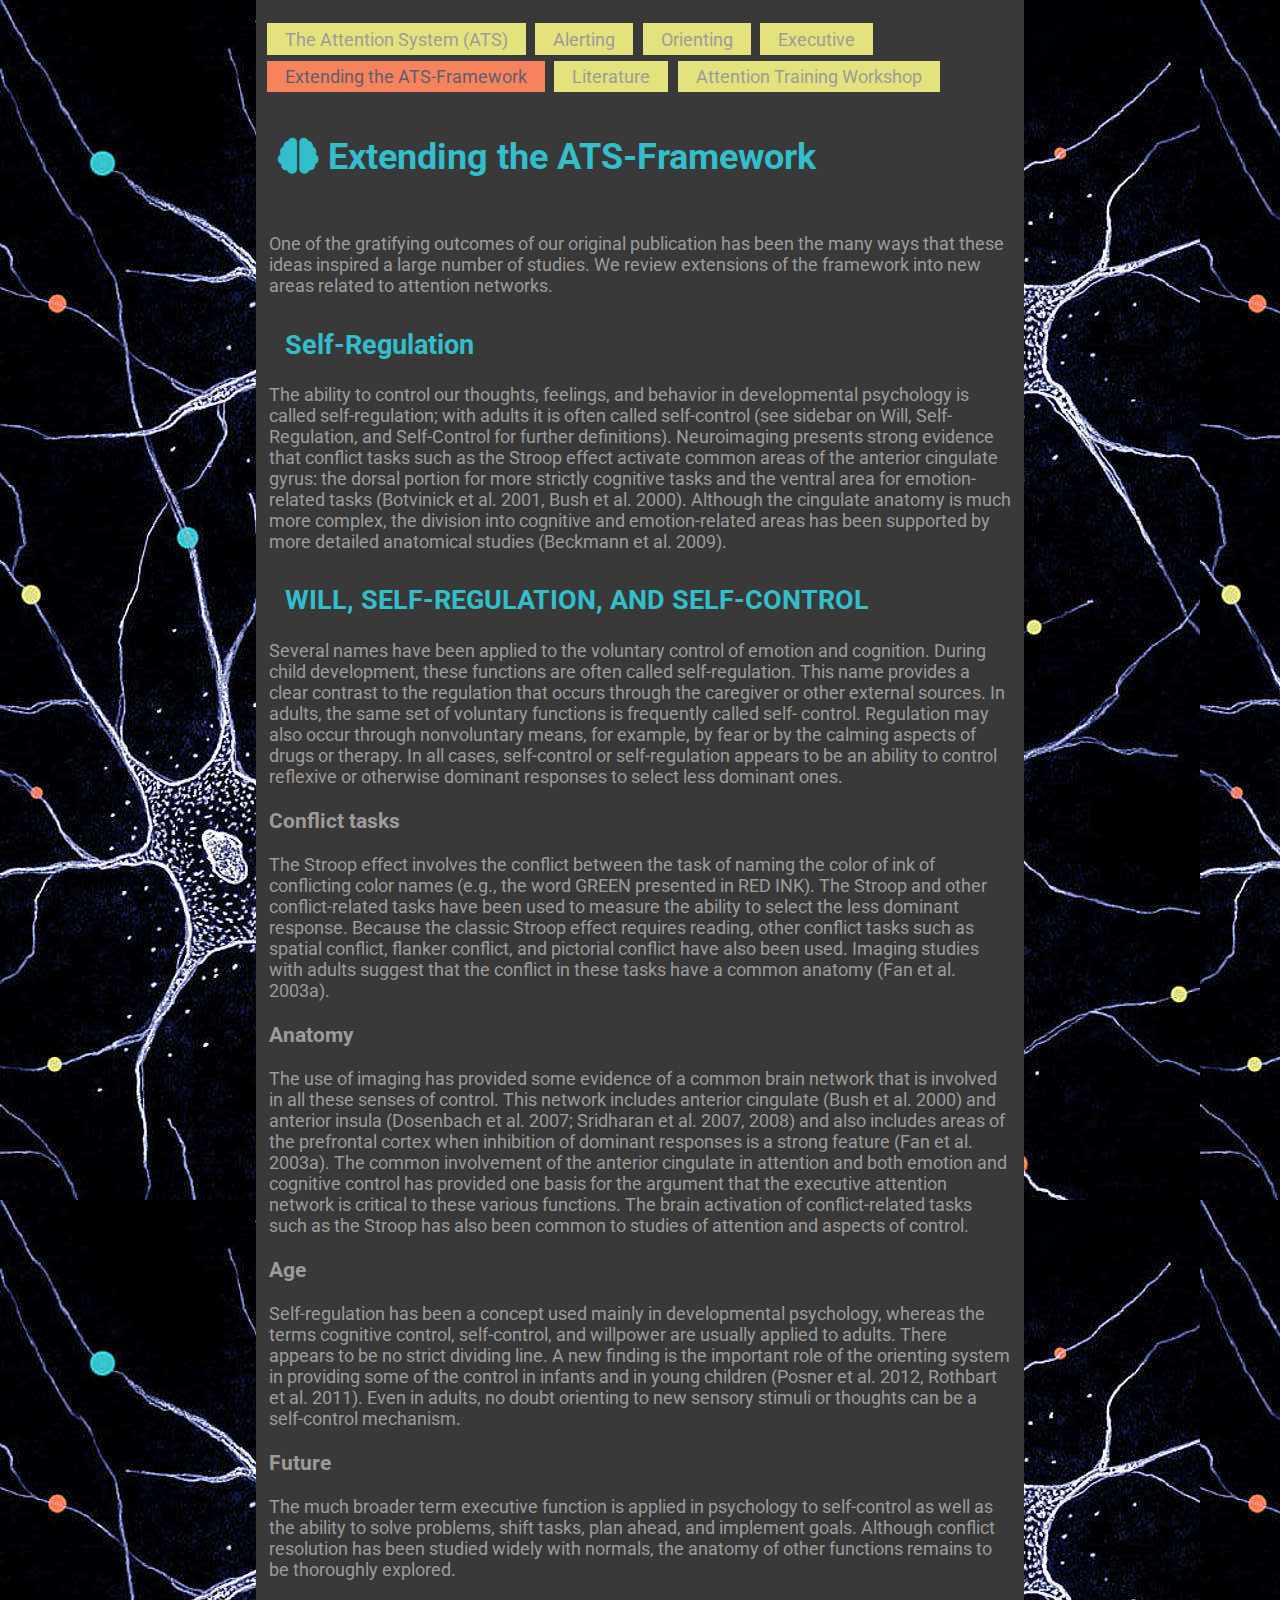
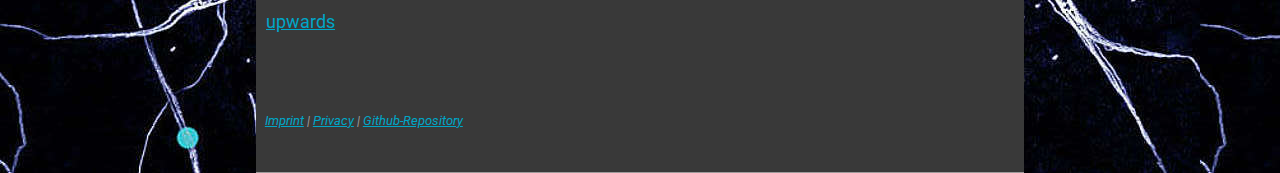
<file: a_ext.html>
<!DOCTYPE html>
<html lang="en">

<head>
    <meta charset="UTF-8">
    <title>Extending the ATS-Framework</title>
    <!-- icon -->
    <link rel="icon" href="./img/attent.ico" />
    <!-- css -->
    <link rel="stylesheet" type="text/css" href="css/style.css" />
    <!-- Webfont -->
    <link rel="preconnect" href="https://fonts.gstatic.com">
    <link href="https://fonts.googleapis.com/css2?family=Roboto&display=swap" rel="stylesheet">
    <!-- Font Awesome -->
    <link href="./fontawesome/css/all.css" rel="stylesheet">
</head>

<body>

    <header id="top">
        <nav>
            <a href="index.html">The Attention System (ATS)</a>
            <a href="a_alr.html">Alerting</a>
            <a href="a_ort.html">Orienting</a>
            <a href="a_exe.html">Executive</a>
            <a href="#">Extending the ATS-Framework</a>
            <a href="a_lit.html">Literature</a>
            <a href="a_wks.html" target="_blank">Attention Training Workshop</a>
        </nav>
        <h1><i class="fa fa-brain"></i> Extending the ATS-Framework</h1>
    </header>
    <main>
        <section>
            <div>
                <p>
                    One of the gratifying outcomes of our original publication has been the many ways that
                    these ideas inspired a large number of studies. We review extensions of the framework into
                    new areas related to attention networks.
                </p>
                <h2>Self-Regulation</h2>
                <p>
                    The ability to control our thoughts, feelings, and behavior in developmental psychology is
                    called self-regulation; with adults it is often called self-control (see sidebar on Will, Self-
                    Regulation, and Self-Control for further definitions). Neuroimaging presents strong evidence
                    that conflict tasks such as the Stroop effect activate common areas of the anterior cingulate
                    gyrus: the dorsal portion for more strictly cognitive tasks and the ventral area for emotion-
                    related tasks (Botvinick et al. 2001, Bush et al. 2000). Although the cingulate anatomy is
                    much more complex, the division into cognitive and emotion-related areas has been
                    supported by more detailed anatomical studies (Beckmann et al. 2009).
                </p>
                <h2>WILL, SELF-REGULATION, AND SELF-CONTROL</h2>
                <p>
                    Several names have been applied to the voluntary control of emotion and cognition.
                    During child development, these functions are often called self-regulation. This name provides a
                    clear contrast to the regulation that occurs through the caregiver or other
                    external sources. In adults, the same set of voluntary functions is frequently called self-
                    control. Regulation may also occur through nonvoluntary means, for example, by fear or
                    by the calming aspects of drugs or therapy. In all cases, self-control or self-regulation
                    appears to be an ability to control reflexive or otherwise dominant responses to select less
                    dominant ones.
                </p>
                <h3>Conflict tasks</h3>
                <p>
                    The Stroop effect involves the conflict between the task of naming the color of ink of
                    conflicting color names (e.g., the word GREEN presented in RED INK). The Stroop and
                    other conflict-related tasks have been used to measure the ability to select the less
                    dominant response. Because the classic Stroop effect requires reading, other conflict
                    tasks such as spatial conflict, flanker conflict, and pictorial conflict have also been used.
                    Imaging studies with adults suggest that the conflict in these tasks have a common
                    anatomy (Fan et al. 2003a).
                </p>
                <h3>Anatomy</h3>
                <p>
                    The use of imaging has provided some evidence of a common brain network that is
                    involved in all these senses of control. This network includes anterior cingulate (Bush et
                    al. 2000) and anterior insula (Dosenbach et al. 2007; Sridharan et al. 2007, 2008) and
                    also includes areas of the prefrontal cortex when inhibition of dominant responses is a
                    strong feature (Fan et al. 2003a). The common involvement of the anterior cingulate in
                    attention and both emotion and cognitive control has provided one basis for the argument
                    that the executive attention network is critical to these various functions. The brain
                    activation of conflict-related tasks such as the Stroop has also been common to studies of
                    attention and aspects of control.
                </p>
                <h3>Age</h3>
                <p>
                    Self-regulation has been a concept used mainly in developmental psychology, whereas
                    the terms cognitive control, self-control, and willpower are usually applied to adults.
                    There appears to be no strict dividing line. A new finding is the important role of the
                    orienting system in providing some of the control in infants and in young children
                    (Posner et al. 2012, Rothbart et al. 2011). Even in adults, no doubt orienting to new
                    sensory stimuli or thoughts can be a self-control mechanism.
                </p>
                <h3>Future</h3>
                <p>
                    The much broader term executive function is applied in psychology to self-control as
                    well as the ability to solve problems, shift tasks, plan ahead, and implement goals.
                    Although conflict resolution has been studied widely with normals, the anatomy of other
                    functions remains to be thoroughly explored.
                </p>
            </div>
        </section>
        <section>
            <a href="#top" style="padding-left: 10px;">upwards</a>
        </section>
    </main>
    <footer>
        <address><a href="imprint.html">Imprint</a> | <a href="privacy.html">Privacy</a> | <a href="https://github.com/afdzlebron/22ws_bok_html_project" target="_blank">Github-Repository</a></address>
    </footer>
</body>

</html>
</file>
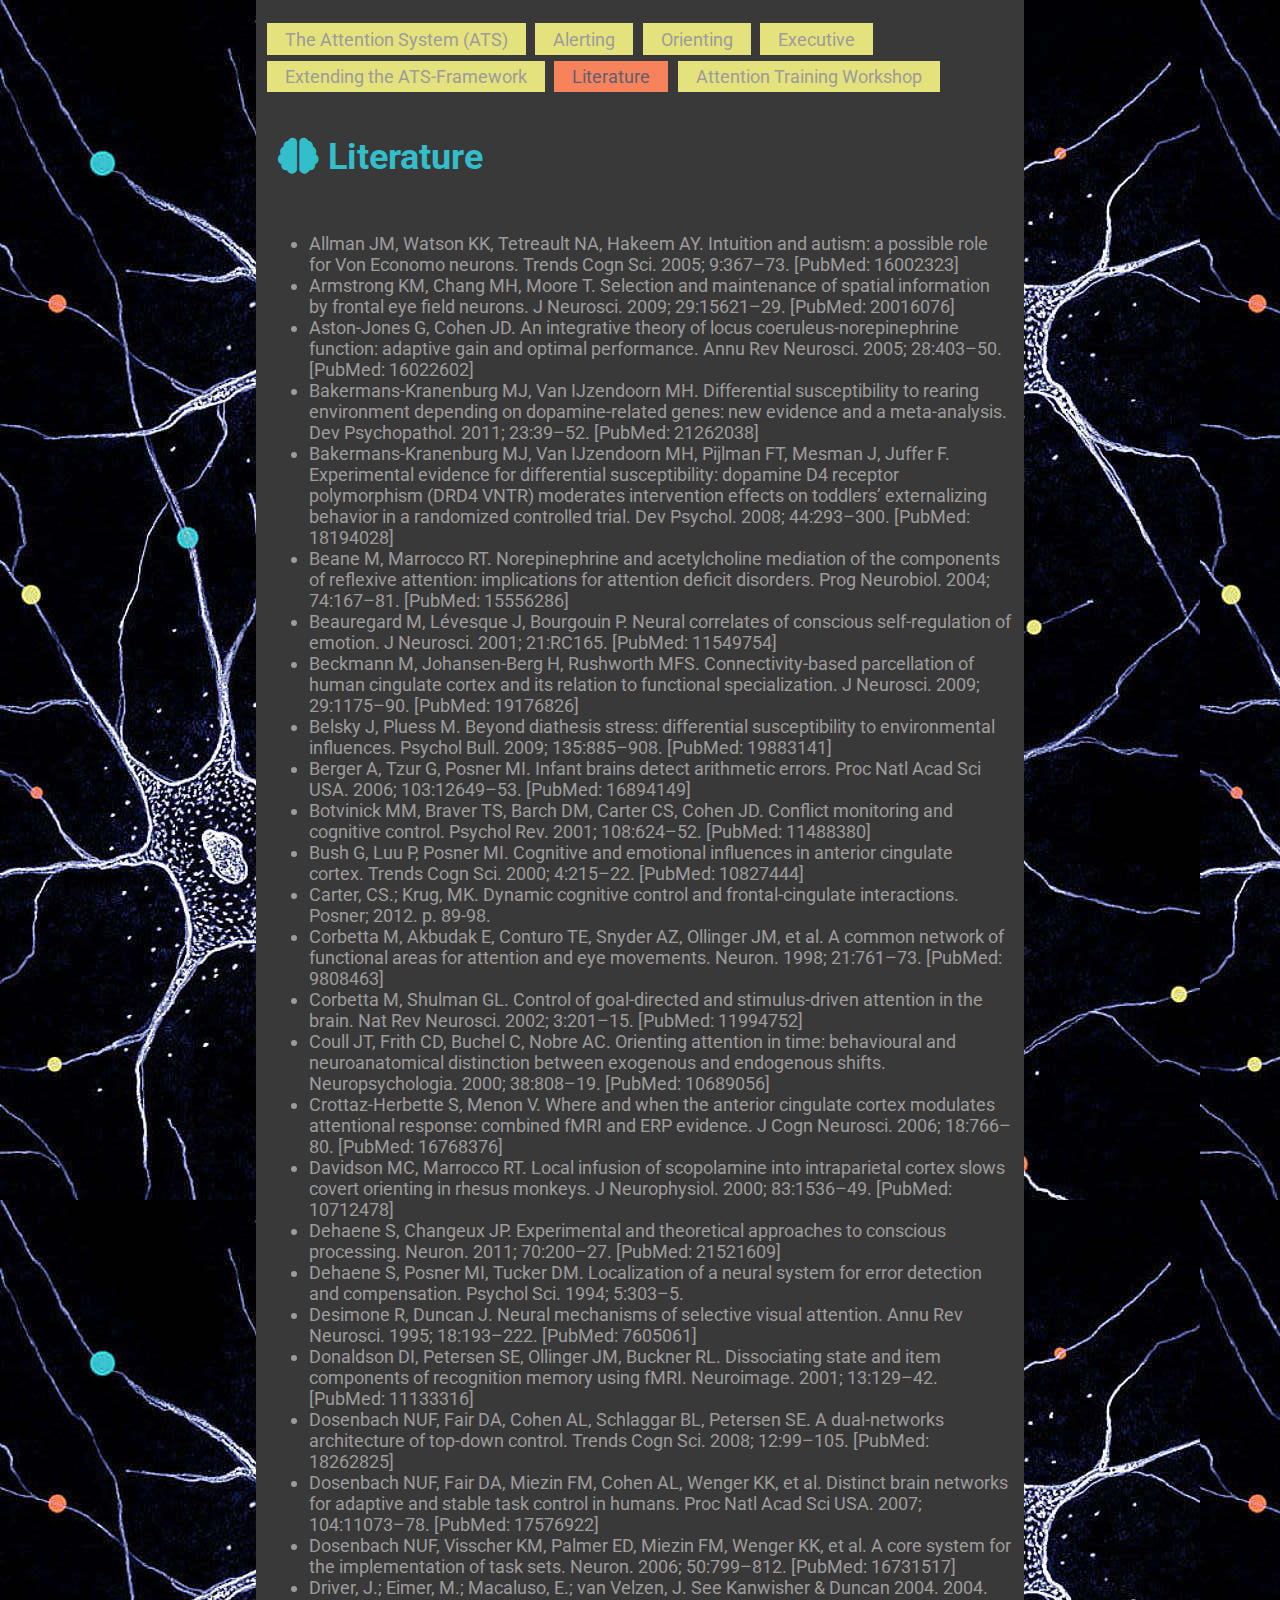
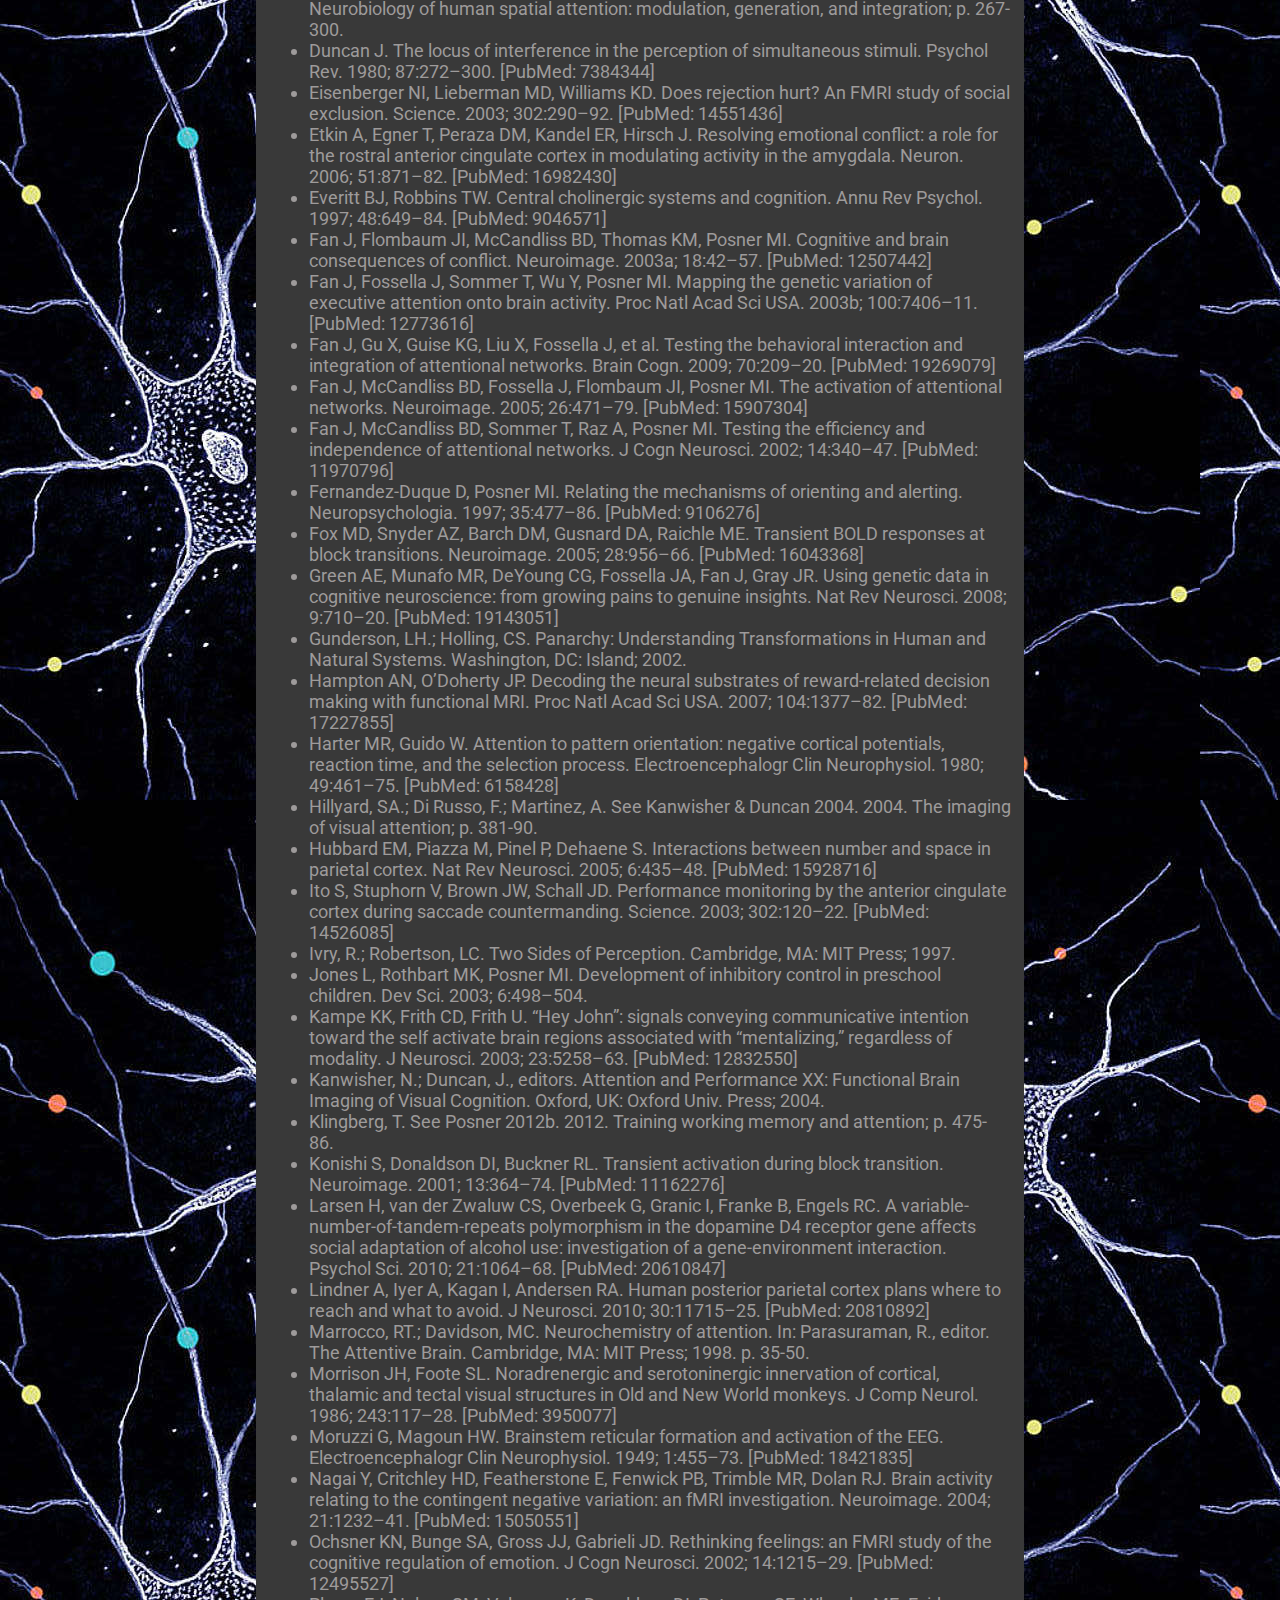
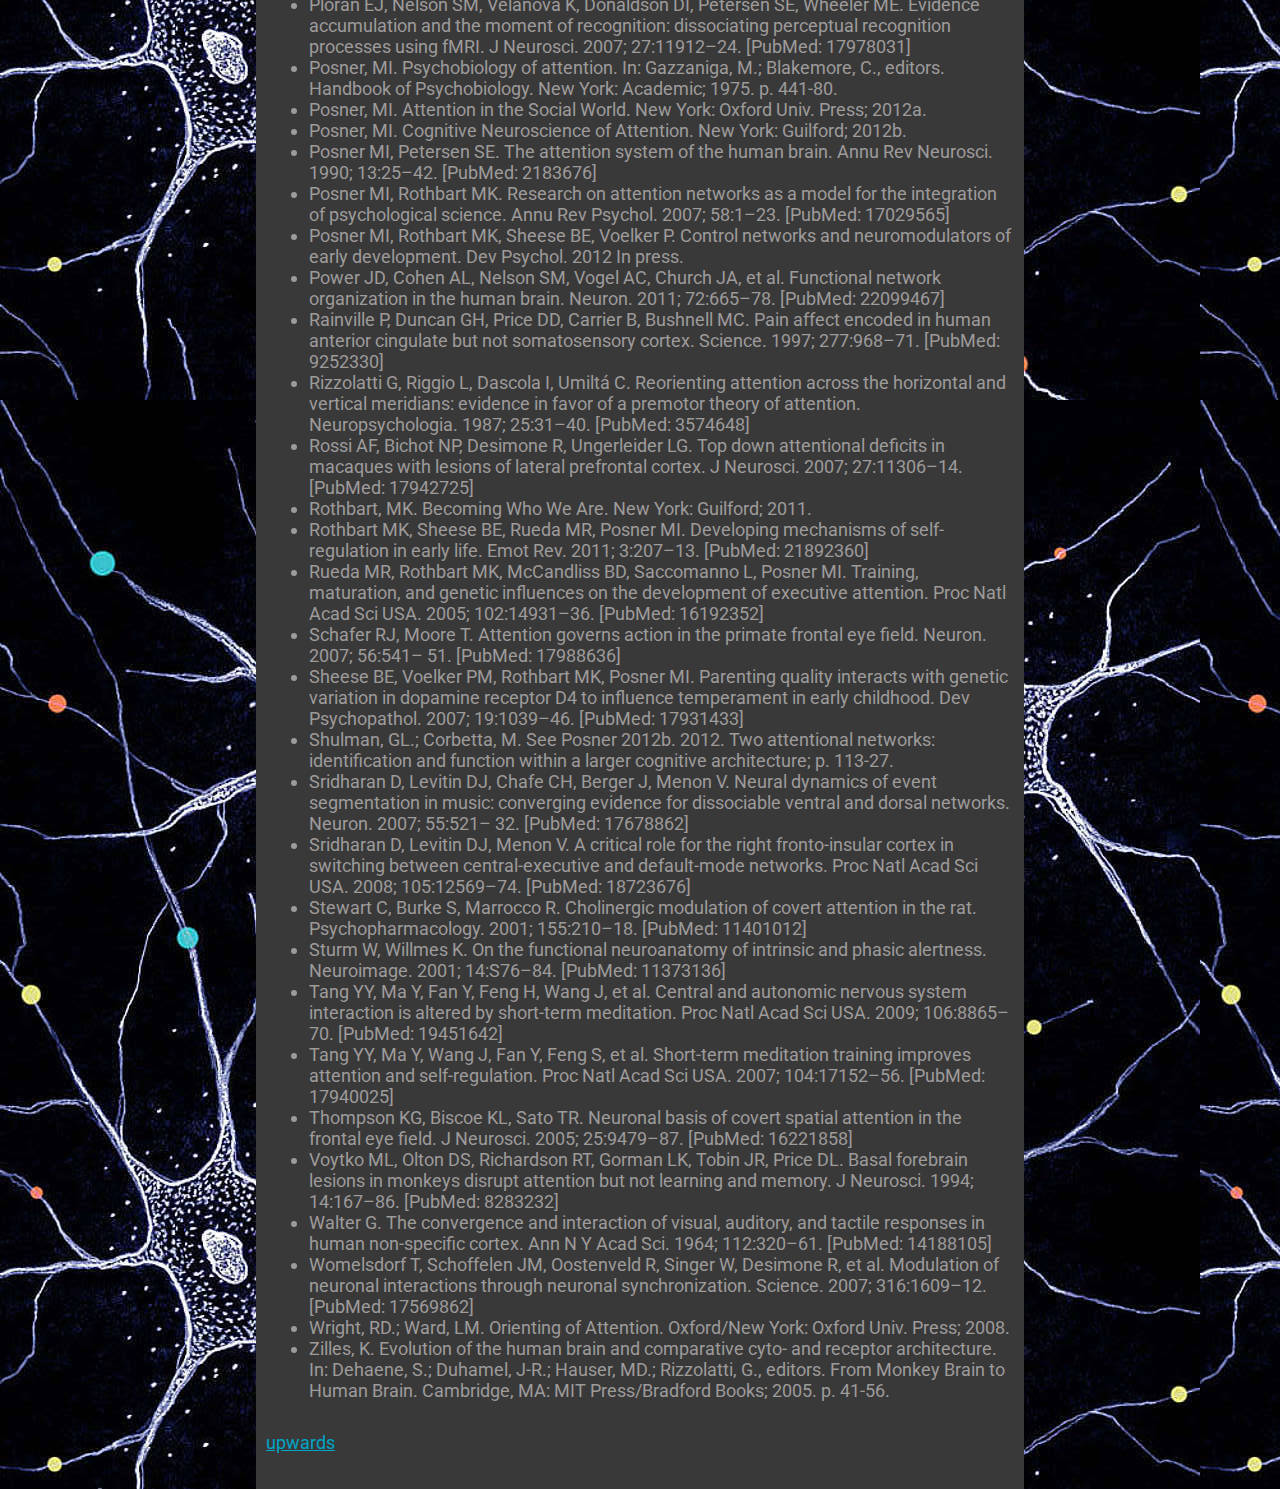
<file: a_lit copy_2.html>
<!DOCTYPE html>
<html lang="en">

<head>
  <meta charset="UTF-8">
  <title>Literature</title>
  <!-- icon -->
  <link rel="icon" href="./img/attent.ico" />
  <!-- css -->
  <link rel="stylesheet" type="text/css" href="css/style.css" />
  <!-- Webfont -->
  <link rel="preconnect" href="https://fonts.gstatic.com">
  <link href="https://fonts.googleapis.com/css2?family=Roboto&display=swap" rel="stylesheet">
  <!-- Font Awesome -->
  <link href="./fontawesome/css/all.css" rel="stylesheet">
</head>

<body>

  <header id="top">
    <nav>
      <a href="index.html">The Attention System (ATS)</a>
      <a href="a_alr.html">Alerting</a>
      <a href="a_ort.html">Orienting</a>
      <a href="a_exe.html">Executive</a>
      <a href="a_ext.html">Extending the ATS-Framework</a>
      <a href="#">Literature</a>
      <a href="a_wks.html" target="_blank">Attention Training Workshop</a>
    </nav>
    <h1><i class="fa fa-brain"></i> Literature</h1>
  </header>
  <main>
    <section>
        <div>
            <ul>
                <li>Allman JM, Watson KK, Tetreault NA, Hakeem AY. Intuition and autism: a possible role for Von
                    Economo neurons. Trends Cogn Sci. 2005; 9:367–73. [PubMed: 16002323]</li>
                <li>Armstrong KM, Chang MH, Moore T. Selection and maintenance of spatial information by frontal eye
                    field neurons. J Neurosci. 2009; 29:15621–29. [PubMed: 20016076]</li>
                <li>Aston-Jones G, Cohen JD. An integrative theory of locus coeruleus-norepinephrine function:
                    adaptive gain and optimal performance. Annu Rev Neurosci. 2005; 28:403–50. [PubMed: 16022602]
                </li>
                <li>Bakermans-Kranenburg MJ, Van IJzendoorn MH. Differential susceptibility to rearing environment
                    depending on dopamine-related genes: new evidence and a meta-analysis. Dev Psychopathol. 2011;
                    23:39–52. [PubMed: 21262038]</li>
                <li>Bakermans-Kranenburg MJ, Van IJzendoorn MH, Pijlman FT, Mesman J, Juffer F. Experimental
                    evidence for differential susceptibility: dopamine D4 receptor polymorphism (DRD4 VNTR)
                    moderates intervention effects on toddlers’ externalizing behavior in a randomized controlled
                    trial. Dev Psychol. 2008; 44:293–300. [PubMed: 18194028]</li>
                <li>Beane M, Marrocco RT. Norepinephrine and acetylcholine mediation of the components of reflexive
                    attention: implications for attention deficit disorders. Prog Neurobiol. 2004; 74:167–81.
                    [PubMed: 15556286]</li>
                <li>Beauregard M, Lévesque J, Bourgouin P. Neural correlates of conscious self-regulation of
                    emotion. J Neurosci. 2001; 21:RC165. [PubMed: 11549754]</li>
                <li>Beckmann M, Johansen-Berg H, Rushworth MFS. Connectivity-based parcellation of human cingulate
                    cortex and its relation to functional specialization. J Neurosci. 2009; 29:1175–90. [PubMed:
                    19176826]</li>
                <li>Belsky J, Pluess M. Beyond diathesis stress: differential susceptibility to environmental
                    influences. Psychol Bull. 2009; 135:885–908. [PubMed: 19883141]</li>
                <li>Berger A, Tzur G, Posner MI. Infant brains detect arithmetic errors. Proc Natl Acad Sci USA.
                    2006; 103:12649–53. [PubMed: 16894149]</li>
                <li>Botvinick MM, Braver TS, Barch DM, Carter CS, Cohen JD. Conflict monitoring and cognitive
                    control. Psychol Rev. 2001; 108:624–52. [PubMed: 11488380]</li>
                <li>Bush G, Luu P, Posner MI. Cognitive and emotional influences in anterior cingulate cortex.
                    Trends Cogn Sci. 2000; 4:215–22. [PubMed: 10827444]</li>
                <li>Carter, CS.; Krug, MK. Dynamic cognitive control and frontal-cingulate interactions. Posner;
                    2012. p. 89-98.</li>
                <li>Corbetta M, Akbudak E, Conturo TE, Snyder AZ, Ollinger JM, et al. A common network of functional
                    areas for attention and eye movements. Neuron. 1998; 21:761–73. [PubMed: 9808463]</li>
                <li>Corbetta M, Shulman GL. Control of goal-directed and stimulus-driven attention in the brain. Nat
                    Rev Neurosci. 2002; 3:201–15. [PubMed: 11994752]</li>
                <li>Coull JT, Frith CD, Buchel C, Nobre AC. Orienting attention in time: behavioural and
                    neuroanatomical distinction between exogenous and endogenous shifts. Neuropsychologia. 2000;
                    38:808–19. [PubMed: 10689056]</li>
                <li>Crottaz-Herbette S, Menon V. Where and when the anterior cingulate cortex modulates attentional
                    response: combined fMRI and ERP evidence. J Cogn Neurosci. 2006; 18:766–80. [PubMed: 16768376]
                </li>
                <li>Davidson MC, Marrocco RT. Local infusion of scopolamine into intraparietal cortex slows covert
                    orienting in rhesus monkeys. J Neurophysiol. 2000; 83:1536–49. [PubMed: 10712478]</li>
                <li>Dehaene S, Changeux JP. Experimental and theoretical approaches to conscious processing. Neuron.
                    2011; 70:200–27. [PubMed: 21521609]</li>
                <li>Dehaene S, Posner MI, Tucker DM. Localization of a neural system for error detection and
                    compensation. Psychol Sci. 1994; 5:303–5.</li>
                <li>Desimone R, Duncan J. Neural mechanisms of selective visual attention. Annu Rev Neurosci. 1995;
                    18:193–222. [PubMed: 7605061]</li>
                <li>Donaldson DI, Petersen SE, Ollinger JM, Buckner RL. Dissociating state and item components of
                    recognition memory using fMRI. Neuroimage. 2001; 13:129–42. [PubMed: 11133316]</li>
                <li>Dosenbach NUF, Fair DA, Cohen AL, Schlaggar BL, Petersen SE. A dual-networks architecture of
                    top-down control. Trends Cogn Sci. 2008; 12:99–105. [PubMed: 18262825]</li>
                <li>Dosenbach NUF, Fair DA, Miezin FM, Cohen AL, Wenger KK, et al. Distinct brain networks for
                    adaptive and stable task control in humans. Proc Natl Acad Sci USA. 2007; 104:11073–78. [PubMed:
                    17576922]</li>
                <li>Dosenbach NUF, Visscher KM, Palmer ED, Miezin FM, Wenger KK, et al. A core system for the
                    implementation of task sets. Neuron. 2006; 50:799–812. [PubMed: 16731517]</li>
                <li>Driver, J.; Eimer, M.; Macaluso, E.; van Velzen, J. See Kanwisher &amp; Duncan 2004. 2004.
                    Neurobiology of human spatial attention: modulation, generation, and integration; p. 267-300.
                </li>
                <li>Duncan J. The locus of interference in the perception of simultaneous stimuli. Psychol Rev.
                    1980; 87:272–300. [PubMed: 7384344]</li>
                <li>Eisenberger NI, Lieberman MD, Williams KD. Does rejection hurt? An FMRI study of social
                    exclusion. Science. 2003; 302:290–92. [PubMed: 14551436]</li>
                <li>Etkin A, Egner T, Peraza DM, Kandel ER, Hirsch J. Resolving emotional conflict: a role for the
                    rostral anterior cingulate cortex in modulating activity in the amygdala. Neuron. 2006;
                    51:871–82. [PubMed: 16982430]</li>
                <li>Everitt BJ, Robbins TW. Central cholinergic systems and cognition. Annu Rev Psychol. 1997;
                    48:649–84. [PubMed: 9046571]</li>
                <li>Fan J, Flombaum JI, McCandliss BD, Thomas KM, Posner MI. Cognitive and brain consequences of
                    conflict. Neuroimage. 2003a; 18:42–57. [PubMed: 12507442]</li>
                <li>Fan J, Fossella J, Sommer T, Wu Y, Posner MI. Mapping the genetic variation of executive
                    attention onto brain activity. Proc Natl Acad Sci USA. 2003b; 100:7406–11. [PubMed: 12773616]
                </li>
                <li>Fan J, Gu X, Guise KG, Liu X, Fossella J, et al. Testing the behavioral interaction and
                    integration of attentional networks. Brain Cogn. 2009; 70:209–20. [PubMed: 19269079]</li>
                <li>Fan J, McCandliss BD, Fossella J, Flombaum JI, Posner MI. The activation of attentional
                    networks. Neuroimage. 2005; 26:471–79. [PubMed: 15907304]</li>
                <li>Fan J, McCandliss BD, Sommer T, Raz A, Posner MI. Testing the efficiency and independence of
                    attentional networks. J Cogn Neurosci. 2002; 14:340–47. [PubMed: 11970796]</li>
                <li>Fernandez-Duque D, Posner MI. Relating the mechanisms of orienting and alerting.
                    Neuropsychologia. 1997; 35:477–86. [PubMed: 9106276]</li>
                <li>Fox MD, Snyder AZ, Barch DM, Gusnard DA, Raichle ME. Transient BOLD responses at block
                    transitions. Neuroimage. 2005; 28:956–66. [PubMed: 16043368]</li>
                <li>Green AE, Munafo MR, DeYoung CG, Fossella JA, Fan J, Gray JR. Using genetic data in cognitive
                    neuroscience: from growing pains to genuine insights. Nat Rev Neurosci. 2008; 9:710–20. [PubMed:
                    19143051]</li>
                <li>Gunderson, LH.; Holling, CS. Panarchy: Understanding Transformations in Human and Natural
                    Systems. Washington, DC: Island; 2002.</li>
                <li>Hampton AN, O’Doherty JP. Decoding the neural substrates of reward-related decision making with
                    functional MRI. Proc Natl Acad Sci USA. 2007; 104:1377–82. [PubMed: 17227855]</li>
                <li>Harter MR, Guido W. Attention to pattern orientation: negative cortical potentials, reaction
                    time, and the selection process. Electroencephalogr Clin Neurophysiol. 1980; 49:461–75. [PubMed:
                    6158428]</li>
                <li>Hillyard, SA.; Di Russo, F.; Martinez, A. See Kanwisher & Duncan 2004. 2004. The imaging of
                    visual attention; p. 381-90.</li>
                <li>Hubbard EM, Piazza M, Pinel P, Dehaene S. Interactions between number and space in parietal
                    cortex. Nat Rev Neurosci. 2005; 6:435–48. [PubMed: 15928716]</li>
                <li>Ito S, Stuphorn V, Brown JW, Schall JD. Performance monitoring by the anterior cingulate cortex
                    during saccade countermanding. Science. 2003; 302:120–22. [PubMed: 14526085]</li>
                <li>Ivry, R.; Robertson, LC. Two Sides of Perception. Cambridge, MA: MIT Press; 1997.</li>
                <li>Jones L, Rothbart MK, Posner MI. Development of inhibitory control in preschool children. Dev
                    Sci. 2003; 6:498–504.</li>
                <li>Kampe KK, Frith CD, Frith U. “Hey John”: signals conveying communicative intention toward the
                    self activate brain regions associated with “mentalizing,” regardless of modality. J Neurosci.
                    2003; 23:5258–63. [PubMed: 12832550]</li>
                <li>Kanwisher, N.; Duncan, J., editors. Attention and Performance XX: Functional Brain Imaging of
                    Visual Cognition. Oxford, UK: Oxford Univ. Press; 2004.</li>
                <li>Klingberg, T. See Posner 2012b. 2012. Training working memory and attention; p. 475-86.</li>
                <li>Konishi S, Donaldson DI, Buckner RL. Transient activation during block transition. Neuroimage.
                    2001; 13:364–74. [PubMed: 11162276]</li>
                <li>Larsen H, van der Zwaluw CS, Overbeek G, Granic I, Franke B, Engels RC. A
                    variable-number-of-tandem-repeats polymorphism in the dopamine D4 receptor gene affects social
                    adaptation of alcohol use: investigation of a gene-environment interaction. Psychol Sci. 2010;
                    21:1064–68. [PubMed: 20610847]</li>
                <li>Lindner A, Iyer A, Kagan I, Andersen RA. Human posterior parietal cortex plans where to reach
                    and what to avoid. J Neurosci. 2010; 30:11715–25. [PubMed: 20810892]</li>
                <li>Marrocco, RT.; Davidson, MC. Neurochemistry of attention. In: Parasuraman, R., editor. The
                    Attentive Brain. Cambridge, MA: MIT Press; 1998. p. 35-50.</li>
                <li>Morrison JH, Foote SL. Noradrenergic and serotoninergic innervation of cortical, thalamic and
                    tectal visual structures in Old and New World monkeys. J Comp Neurol. 1986; 243:117–28. [PubMed:
                    3950077]</li>
                <li>Moruzzi G, Magoun HW. Brainstem reticular formation and activation of the EEG.
                    Electroencephalogr Clin Neurophysiol. 1949; 1:455–73. [PubMed: 18421835]</li>
                <li>Nagai Y, Critchley HD, Featherstone E, Fenwick PB, Trimble MR, Dolan RJ. Brain activity relating
                    to the contingent negative variation: an fMRI investigation. Neuroimage. 2004; 21:1232–41.
                    [PubMed: 15050551]</li>
                <li>Ochsner KN, Bunge SA, Gross JJ, Gabrieli JD. Rethinking feelings: an FMRI study of the cognitive
                    regulation of emotion. J Cogn Neurosci. 2002; 14:1215–29. [PubMed: 12495527]</li>
                <li>Ploran EJ, Nelson SM, Velanova K, Donaldson DI, Petersen SE, Wheeler ME. Evidence accumulation
                    and the moment of recognition: dissociating perceptual recognition processes using fMRI. J
                    Neurosci. 2007; 27:11912–24. [PubMed: 17978031]</li>
                <li>Posner, MI. Psychobiology of attention. In: Gazzaniga, M.; Blakemore, C., editors. Handbook of
                    Psychobiology. New York: Academic; 1975. p. 441-80.</li>
                <li>Posner, MI. Attention in the Social World. New York: Oxford Univ. Press; 2012a.</li>
                <li>Posner, MI. Cognitive Neuroscience of Attention. New York: Guilford; 2012b.</li>
                <li>Posner MI, Petersen SE. The attention system of the human brain. Annu Rev Neurosci. 1990;
                    13:25–42. [PubMed: 2183676]</li>
                <li>Posner MI, Rothbart MK. Research on attention networks as a model for the integration of
                    psychological science. Annu Rev Psychol. 2007; 58:1–23. [PubMed: 17029565]</li>
                <li>Posner MI, Rothbart MK, Sheese BE, Voelker P. Control networks and neuromodulators of early
                    development. Dev Psychol. 2012 In press.</li>
                <li>Power JD, Cohen AL, Nelson SM, Vogel AC, Church JA, et al. Functional network organization in
                    the human brain. Neuron. 2011; 72:665–78. [PubMed: 22099467]</li>
                <li>Rainville P, Duncan GH, Price DD, Carrier B, Bushnell MC. Pain affect encoded in human anterior
                    cingulate but not somatosensory cortex. Science. 1997; 277:968–71. [PubMed: 9252330]</li>
                <li>Rizzolatti G, Riggio L, Dascola I, Umiltá C. Reorienting attention across the horizontal and
                    vertical
                    meridians: evidence in favor of a premotor theory of attention. Neuropsychologia. 1987;
                    25:31–40.
                    [PubMed: 3574648]</li>
                <li>Rossi AF, Bichot NP, Desimone R, Ungerleider LG. Top down attentional deficits in macaques with
                    lesions of lateral prefrontal cortex. J Neurosci. 2007; 27:11306–14. [PubMed: 17942725]</li>
                <li>Rothbart, MK. Becoming Who We Are. New York: Guilford; 2011.</li>
                <li>Rothbart MK, Sheese BE, Rueda MR, Posner MI. Developing mechanisms of self-regulation in early
                    life. Emot Rev. 2011; 3:207–13. [PubMed: 21892360]</li>
                <li>Rueda MR, Rothbart MK, McCandliss BD, Saccomanno L, Posner MI. Training, maturation, and
                    genetic influences on the development of executive attention. Proc Natl Acad Sci USA. 2005;
                    102:14931–36. [PubMed: 16192352]</li>
                <li>Schafer RJ, Moore T. Attention governs action in the primate frontal eye field. Neuron. 2007;
                    56:541–
                    51. [PubMed: 17988636]</li>
                <li>Sheese BE, Voelker PM, Rothbart MK, Posner MI. Parenting quality interacts with genetic
                    variation in
                    dopamine receptor D4 to influence temperament in early childhood. Dev Psychopathol. 2007;
                    19:1039–46. [PubMed: 17931433]</li>
                <li>Shulman, GL.; Corbetta, M. See Posner 2012b. 2012. Two attentional networks: identification and
                    function within a larger cognitive architecture; p. 113-27.</li>
                <li>Sridharan D, Levitin DJ, Chafe CH, Berger J, Menon V. Neural dynamics of event segmentation in
                    music: converging evidence for dissociable ventral and dorsal networks. Neuron. 2007; 55:521–
                    32. [PubMed: 17678862]</li>
                <li>Sridharan D, Levitin DJ, Menon V. A critical role for the right fronto-insular cortex in
                    switching
                    between central-executive and default-mode networks. Proc Natl Acad Sci USA. 2008;
                    105:12569–74. [PubMed: 18723676]</li>
                <li>Stewart C, Burke S, Marrocco R. Cholinergic modulation of covert attention in the rat.
                    Psychopharmacology. 2001; 155:210–18. [PubMed: 11401012]</li>
                <li>Sturm W, Willmes K. On the functional neuroanatomy of intrinsic and phasic alertness.
                    Neuroimage.
                    2001; 14:S76–84. [PubMed: 11373136]</li>
                <li>Tang YY, Ma Y, Fan Y, Feng H, Wang J, et al. Central and autonomic nervous system interaction is
                    altered by short-term meditation. Proc Natl Acad Sci USA. 2009; 106:8865–70. [PubMed:
                    19451642]</li>
                <li>Tang YY, Ma Y, Wang J, Fan Y, Feng S, et al. Short-term meditation training improves attention
                    and self-regulation. Proc Natl Acad Sci USA. 2007; 104:17152–56. [PubMed: 17940025]</li>
                <li>Thompson KG, Biscoe KL, Sato TR. Neuronal basis of covert spatial attention in the frontal eye
                    field. J Neurosci. 2005; 25:9479–87. [PubMed: 16221858]</li>
                <li>Voytko ML, Olton DS, Richardson RT, Gorman LK, Tobin JR, Price DL. Basal forebrain lesions in
                    monkeys disrupt attention but not learning and memory. J Neurosci. 1994; 14:167–86. [PubMed:
                    8283232]</li>
                <li>Walter G. The convergence and interaction of visual, auditory, and tactile responses in human
                    non-specific cortex. Ann N Y Acad Sci. 1964; 112:320–61. [PubMed: 14188105]</li>
                <li>Womelsdorf T, Schoffelen JM, Oostenveld R, Singer W, Desimone R, et al. Modulation of neuronal
                    interactions through neuronal synchronization. Science. 2007; 316:1609–12. [PubMed: 17569862]
                </li>
                <li>Wright, RD.; Ward, LM. Orienting of Attention. Oxford/New York: Oxford Univ. Press; 2008.</li>
                <li>Zilles, K. Evolution of the human brain and comparative cyto- and receptor architecture. In:
                    Dehaene, S.; Duhamel, J-R.; Hauser, MD.; Rizzolatti, G., editors. From Monkey Brain to Human
                    Brain. Cambridge, MA: MIT Press/Bradford Books; 2005. p. 41-56.</li>
            </ul>
    </section>
    <section>
        <a href="#top" style="padding-left: 10px;">upwards</a>
    </section>
</main>

</body>

</html>
</file>
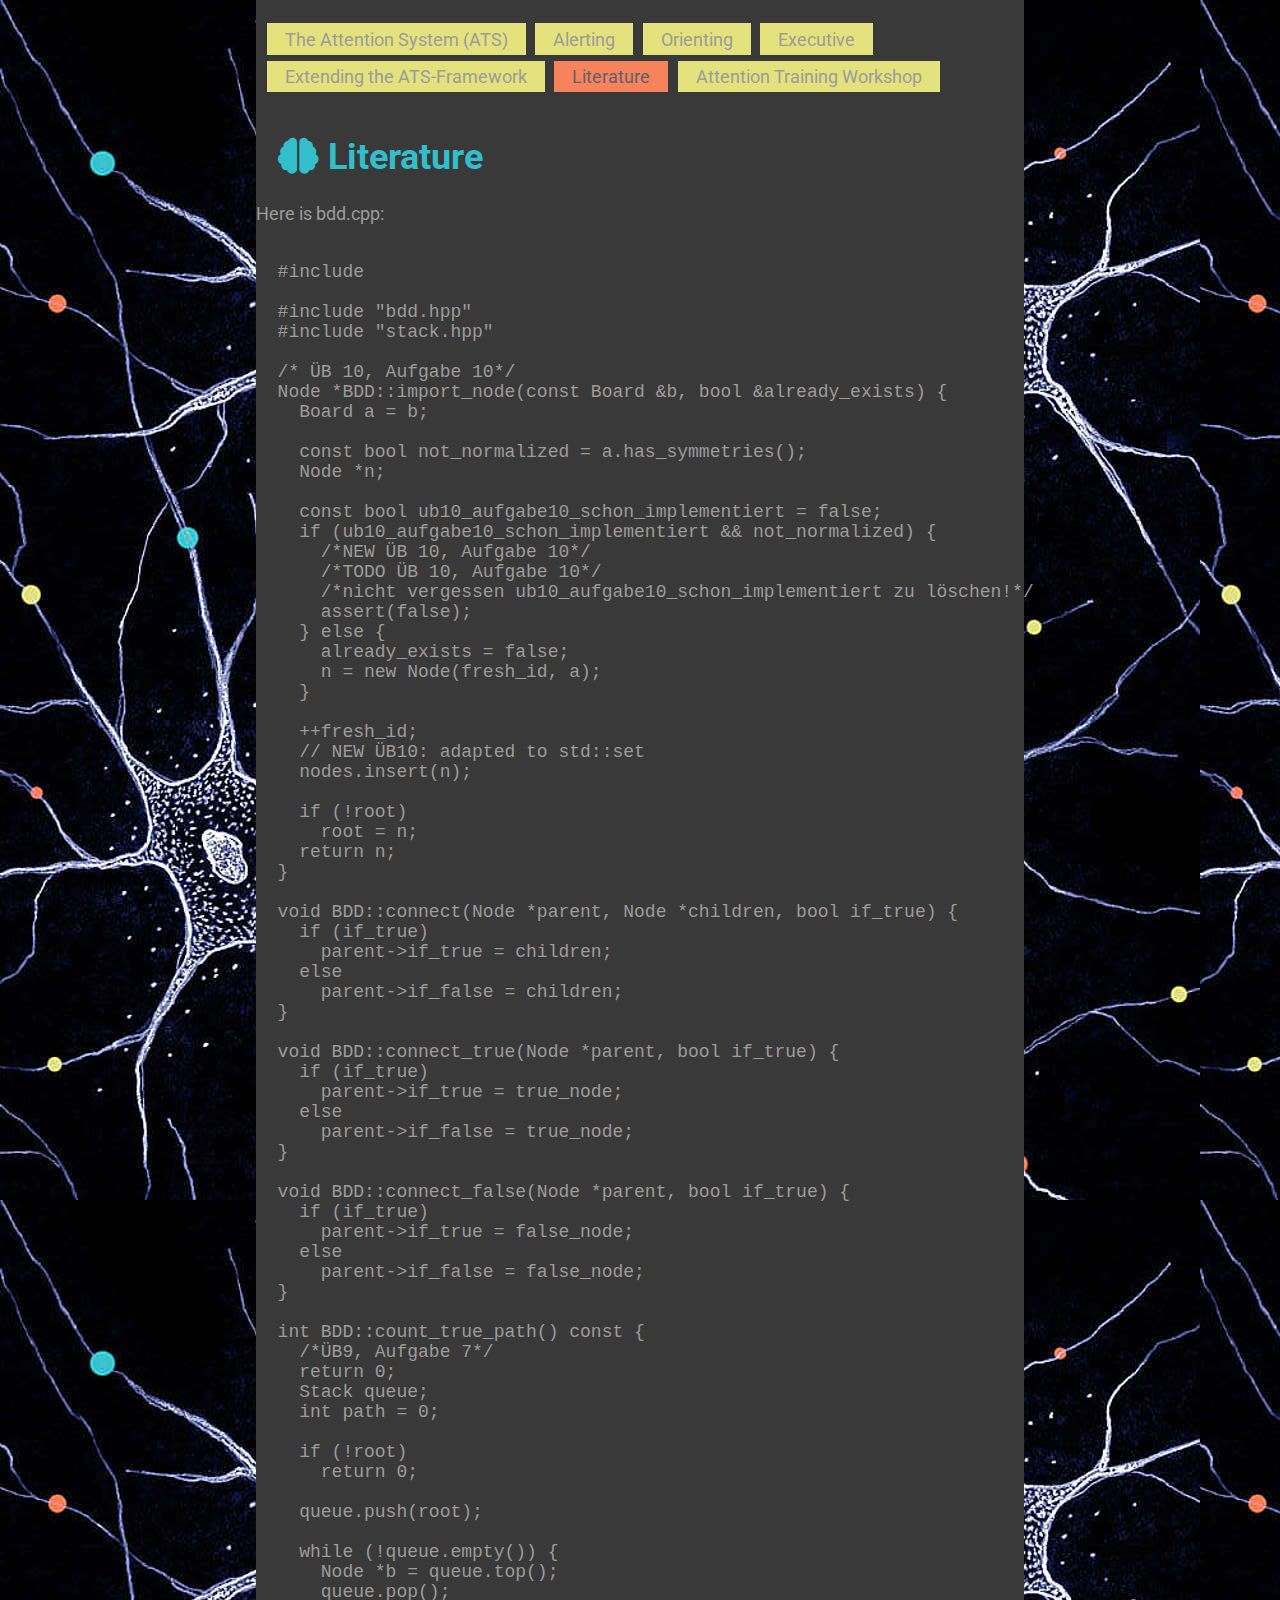
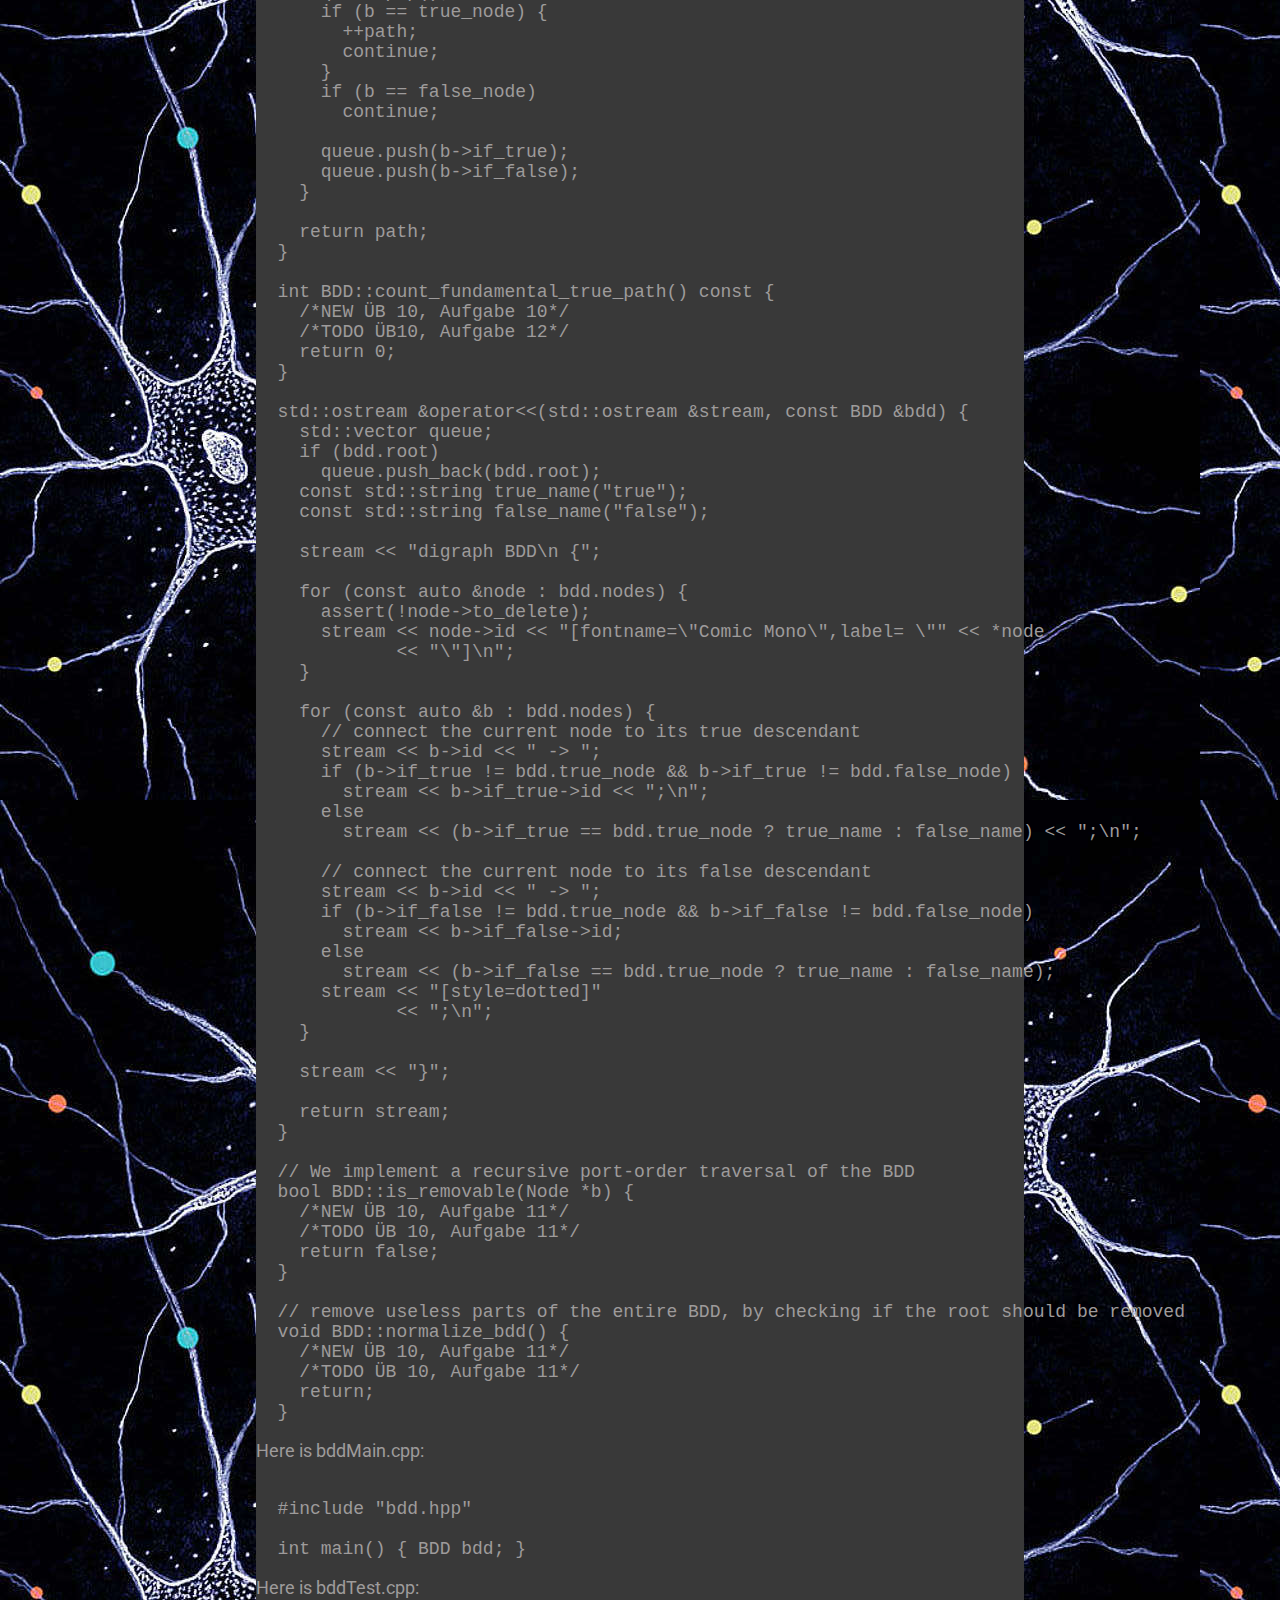
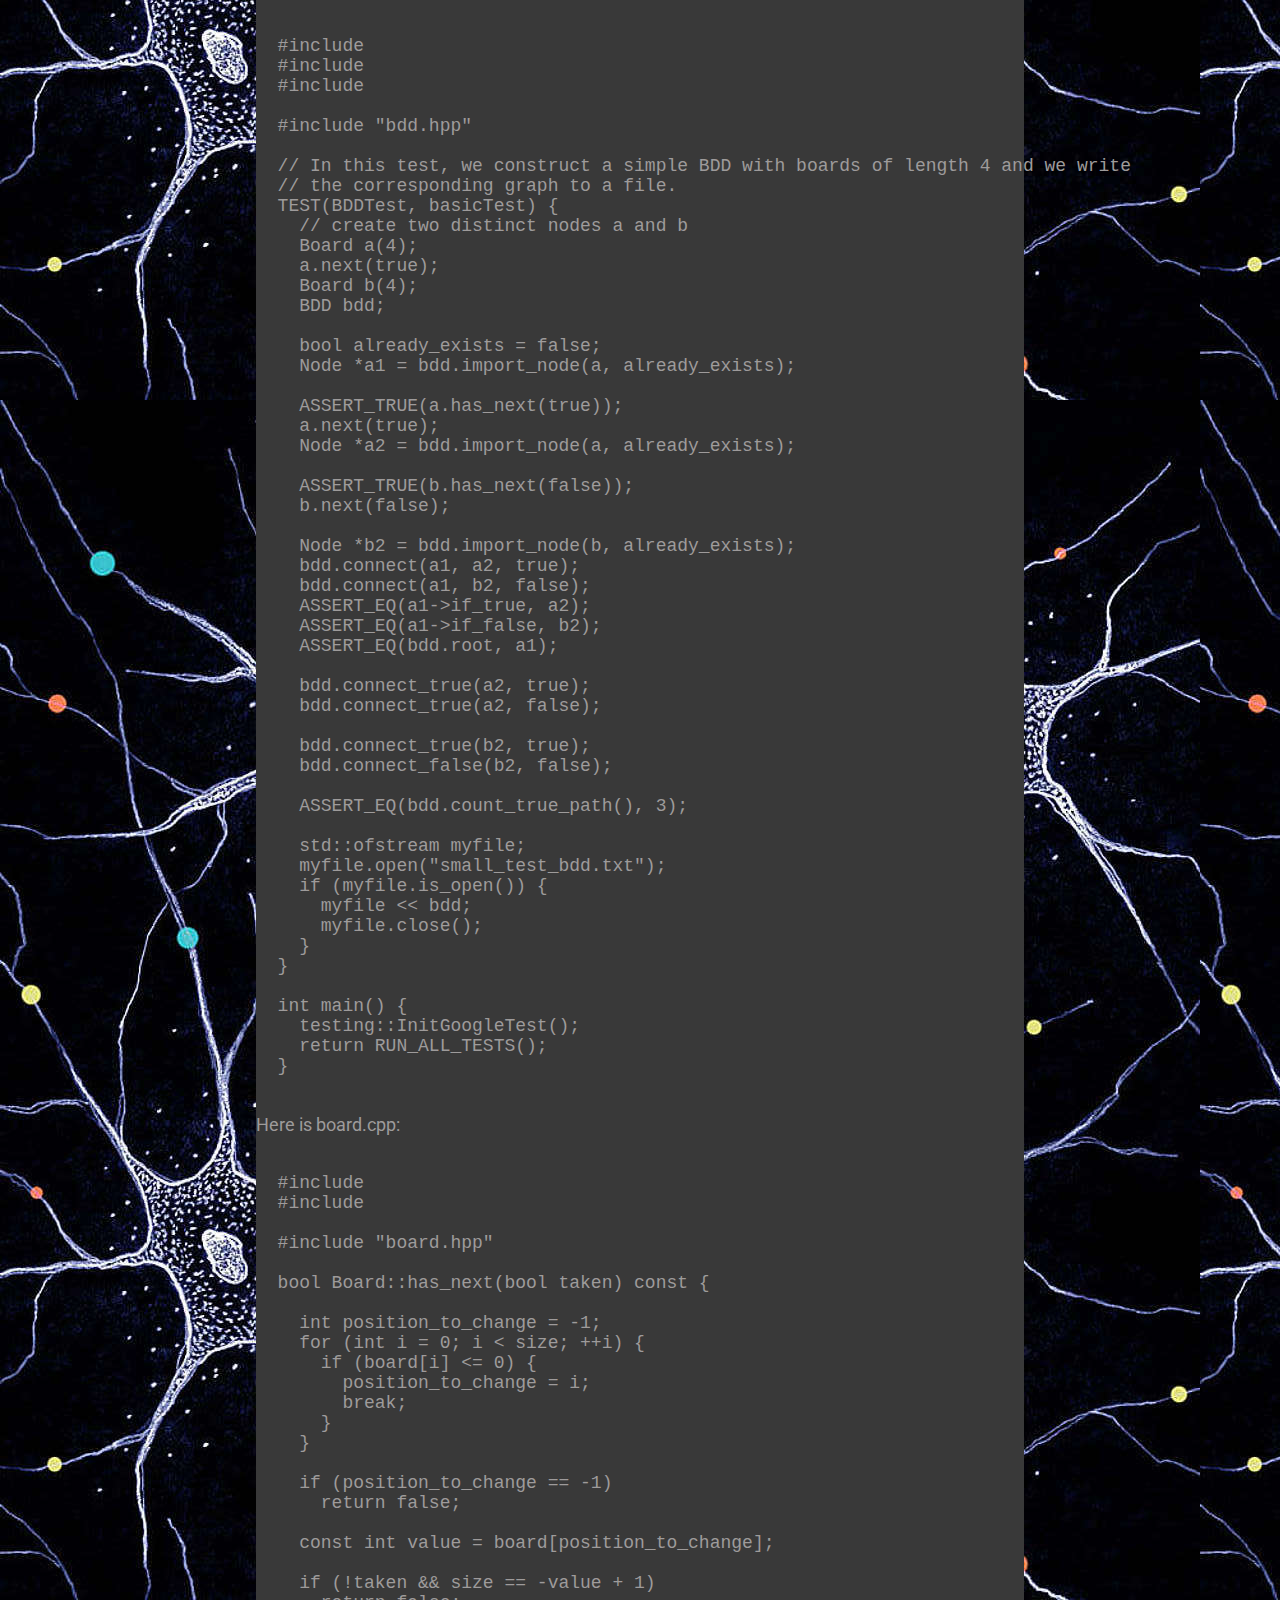
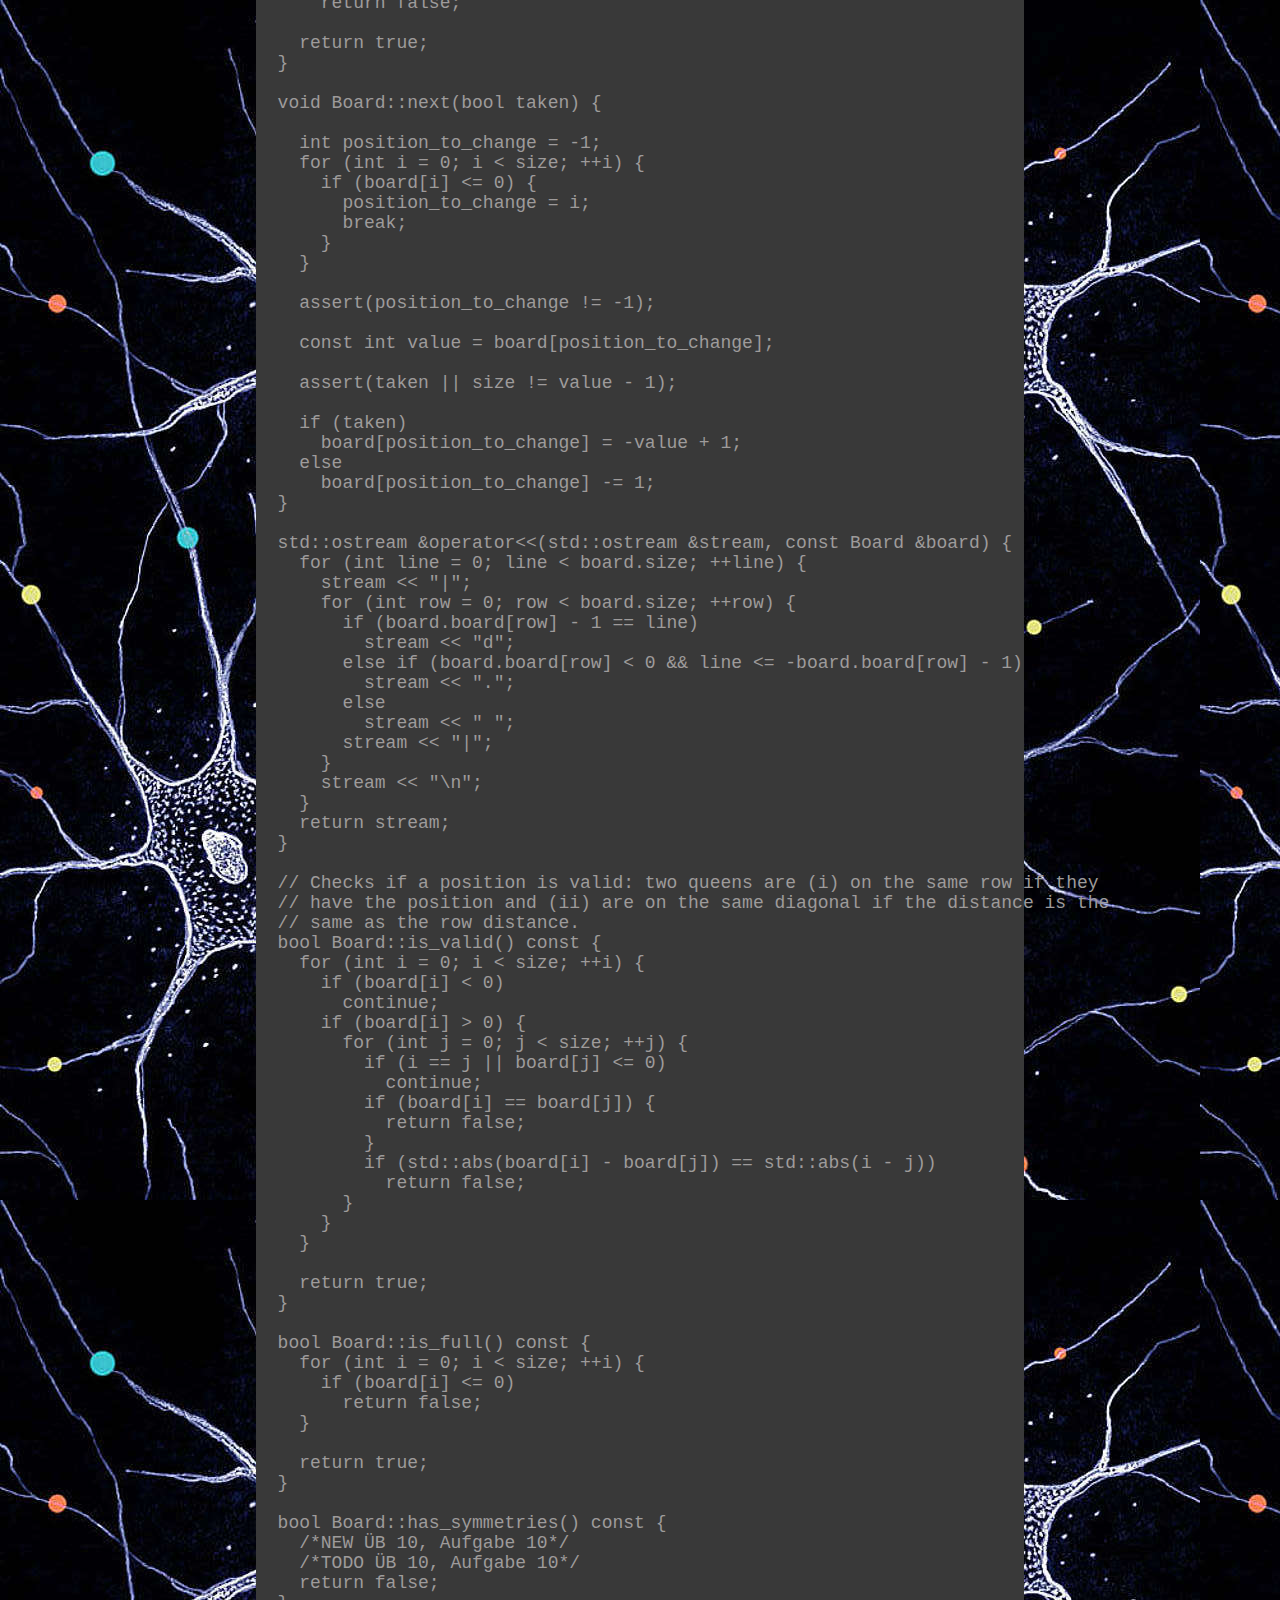
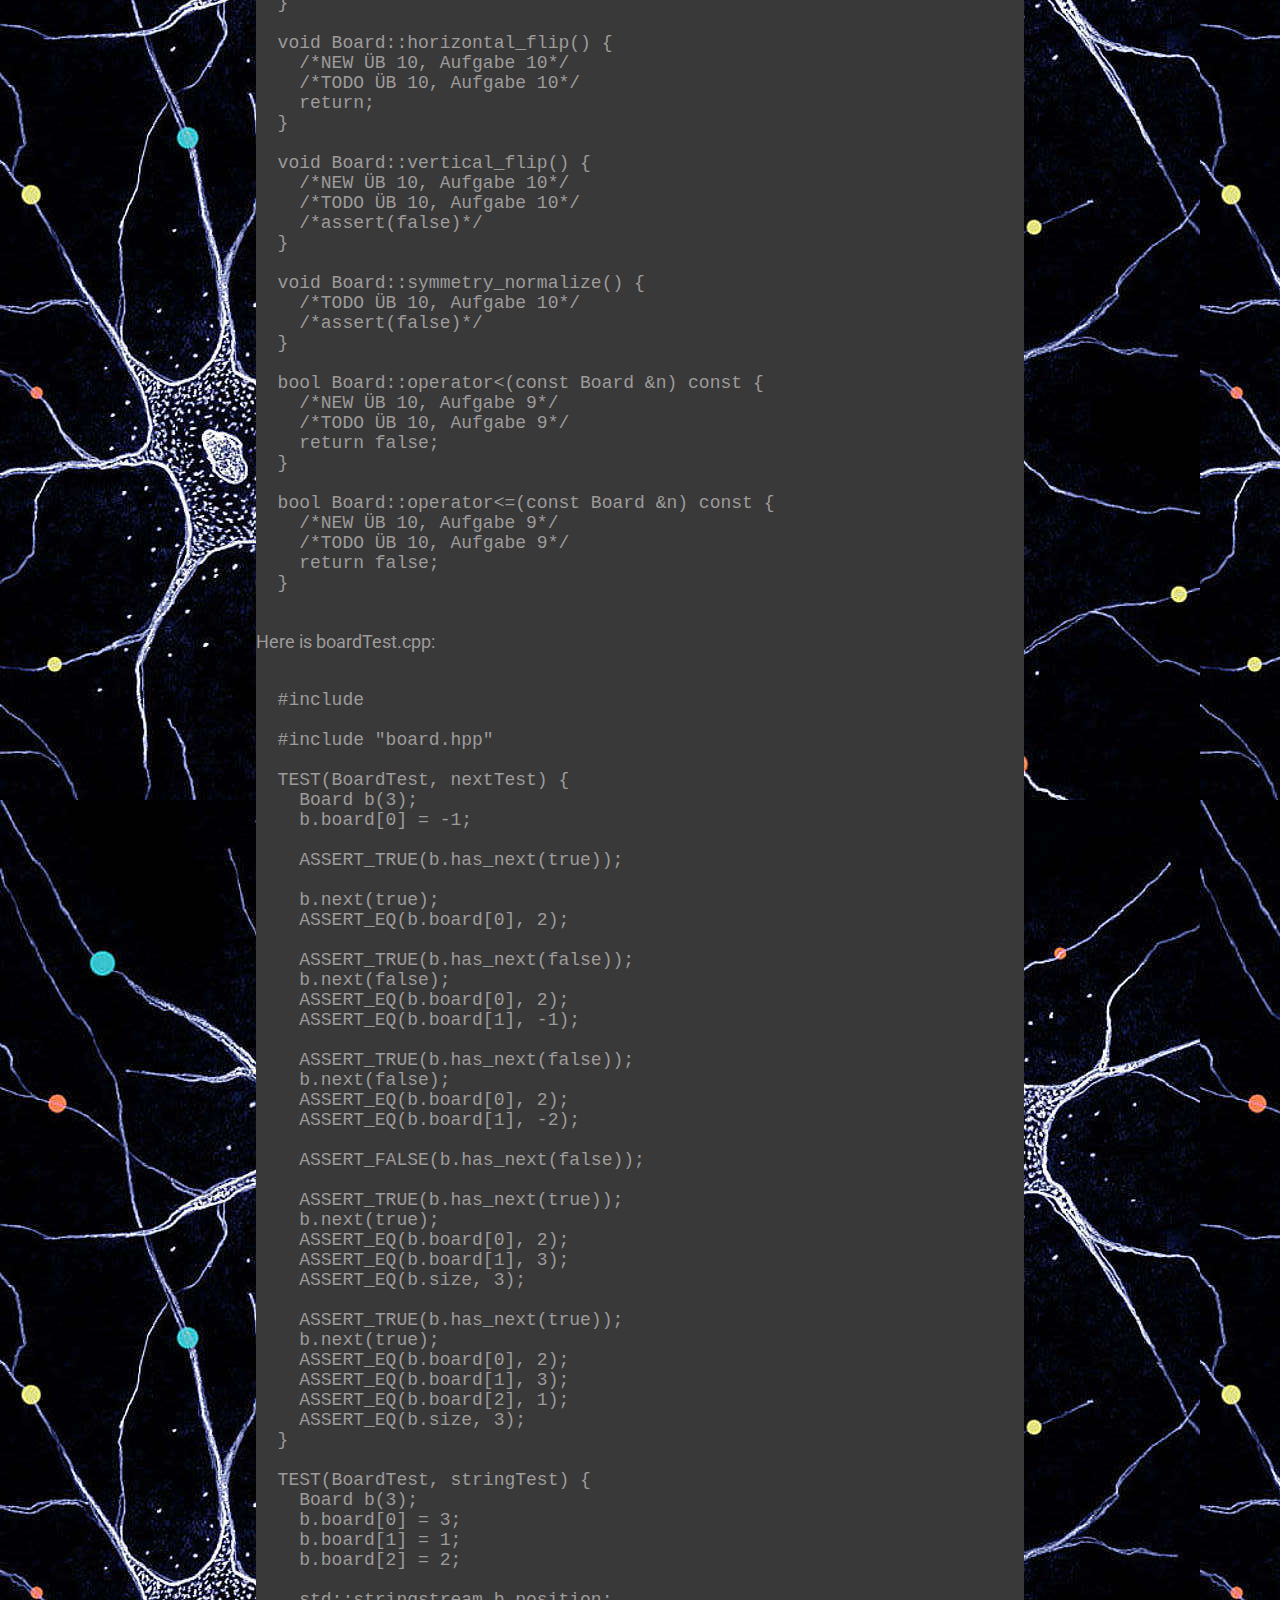
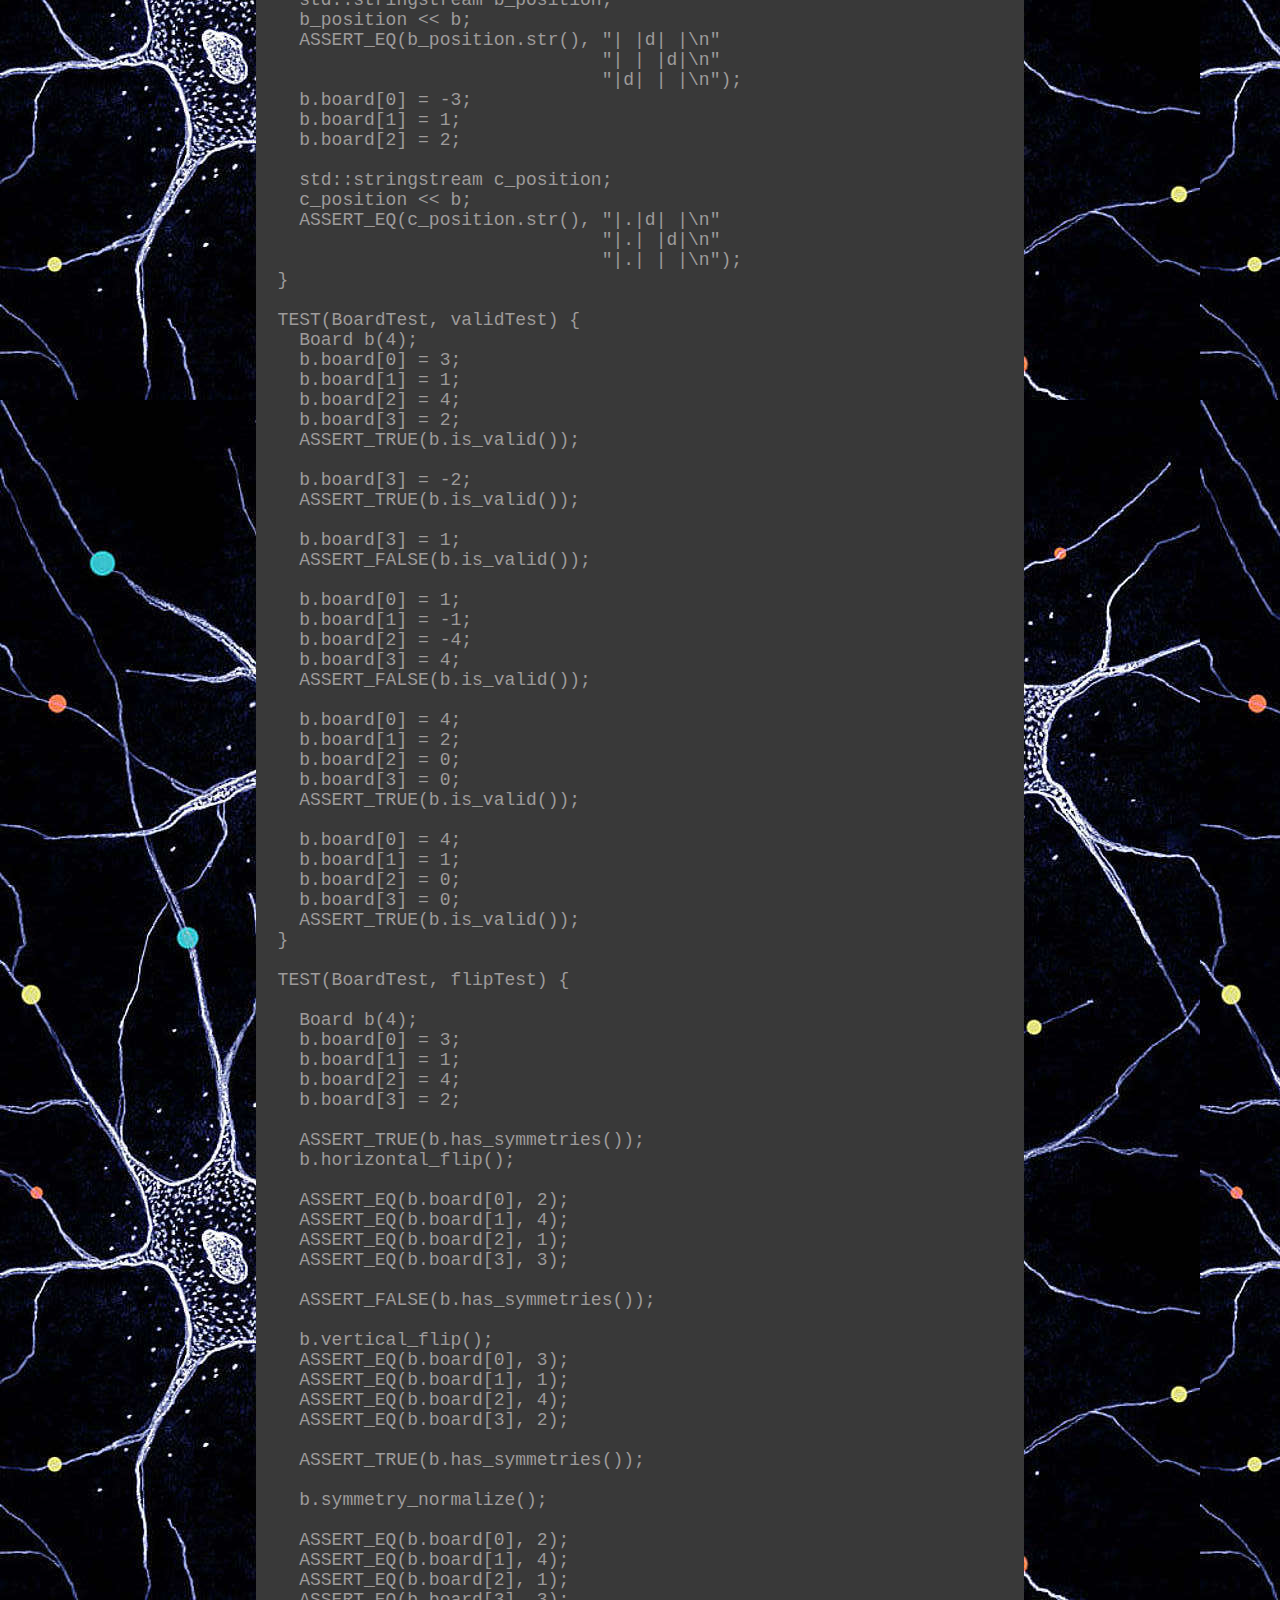
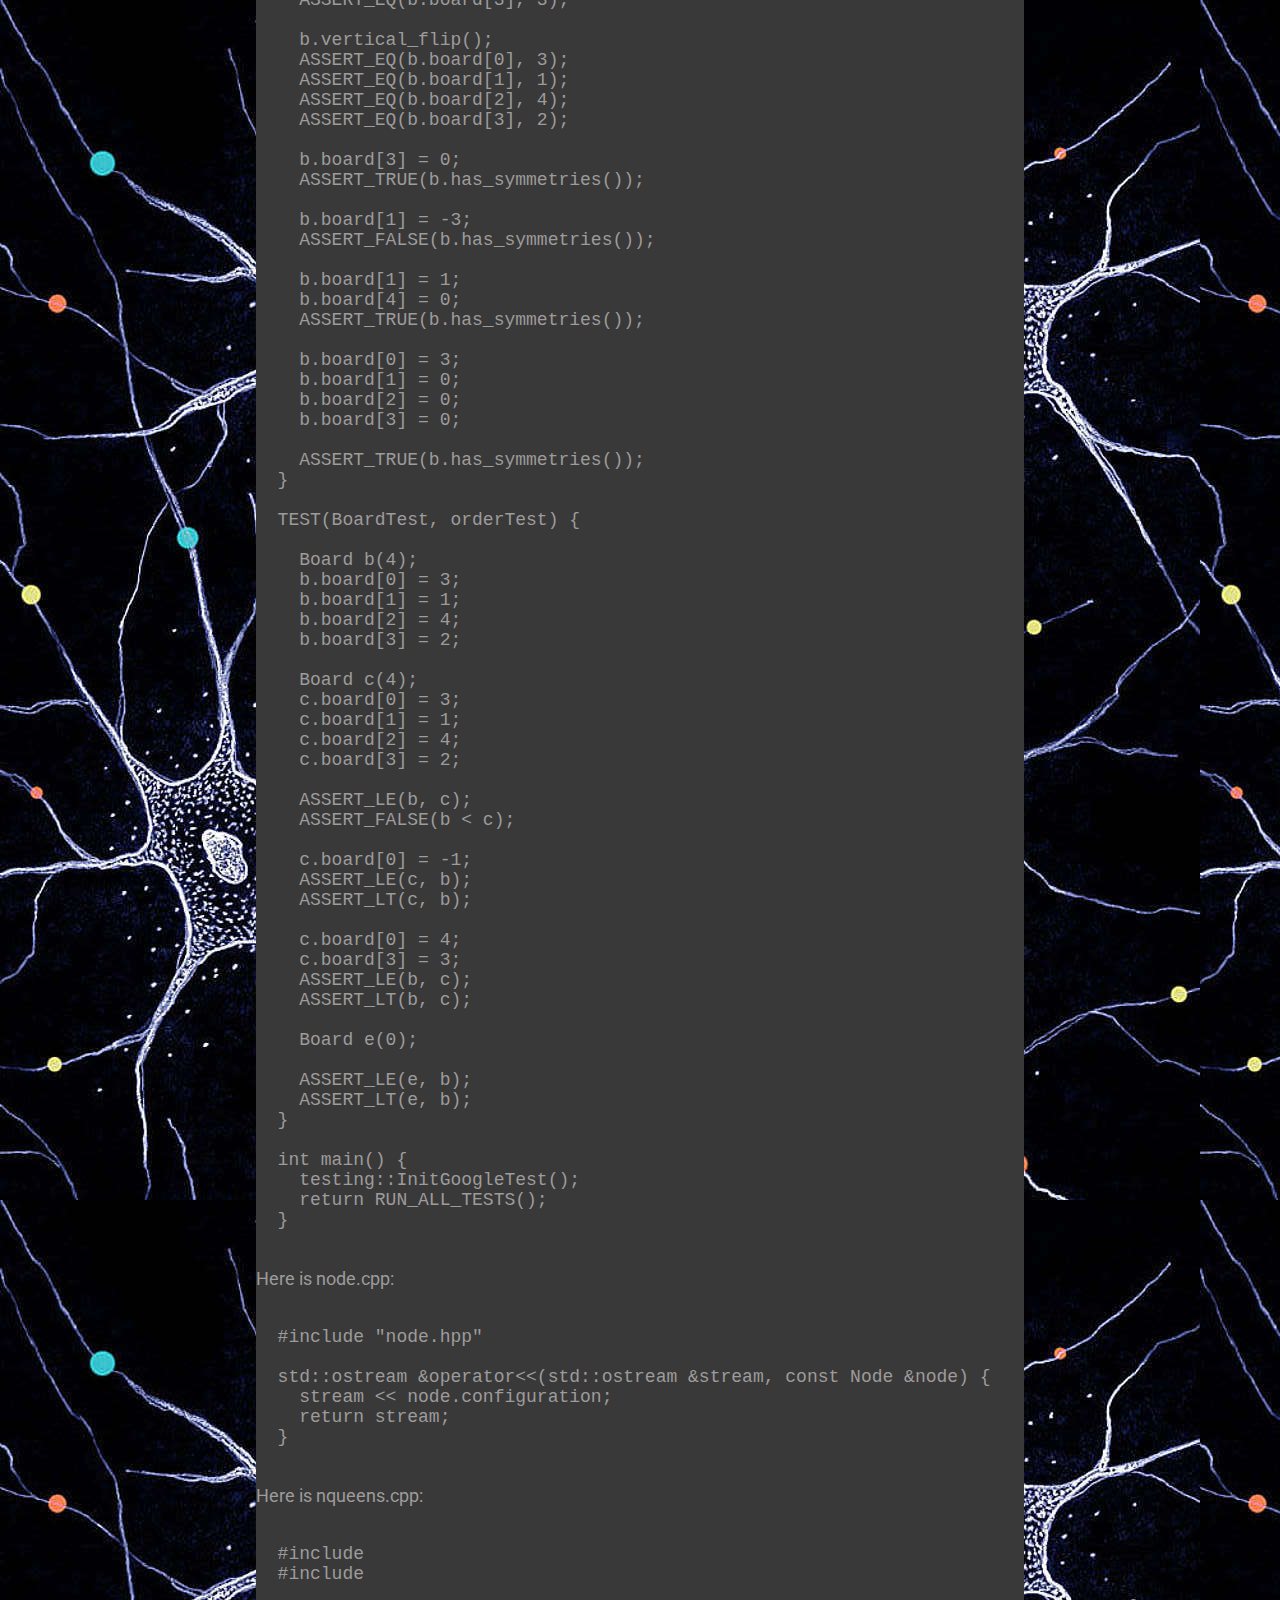
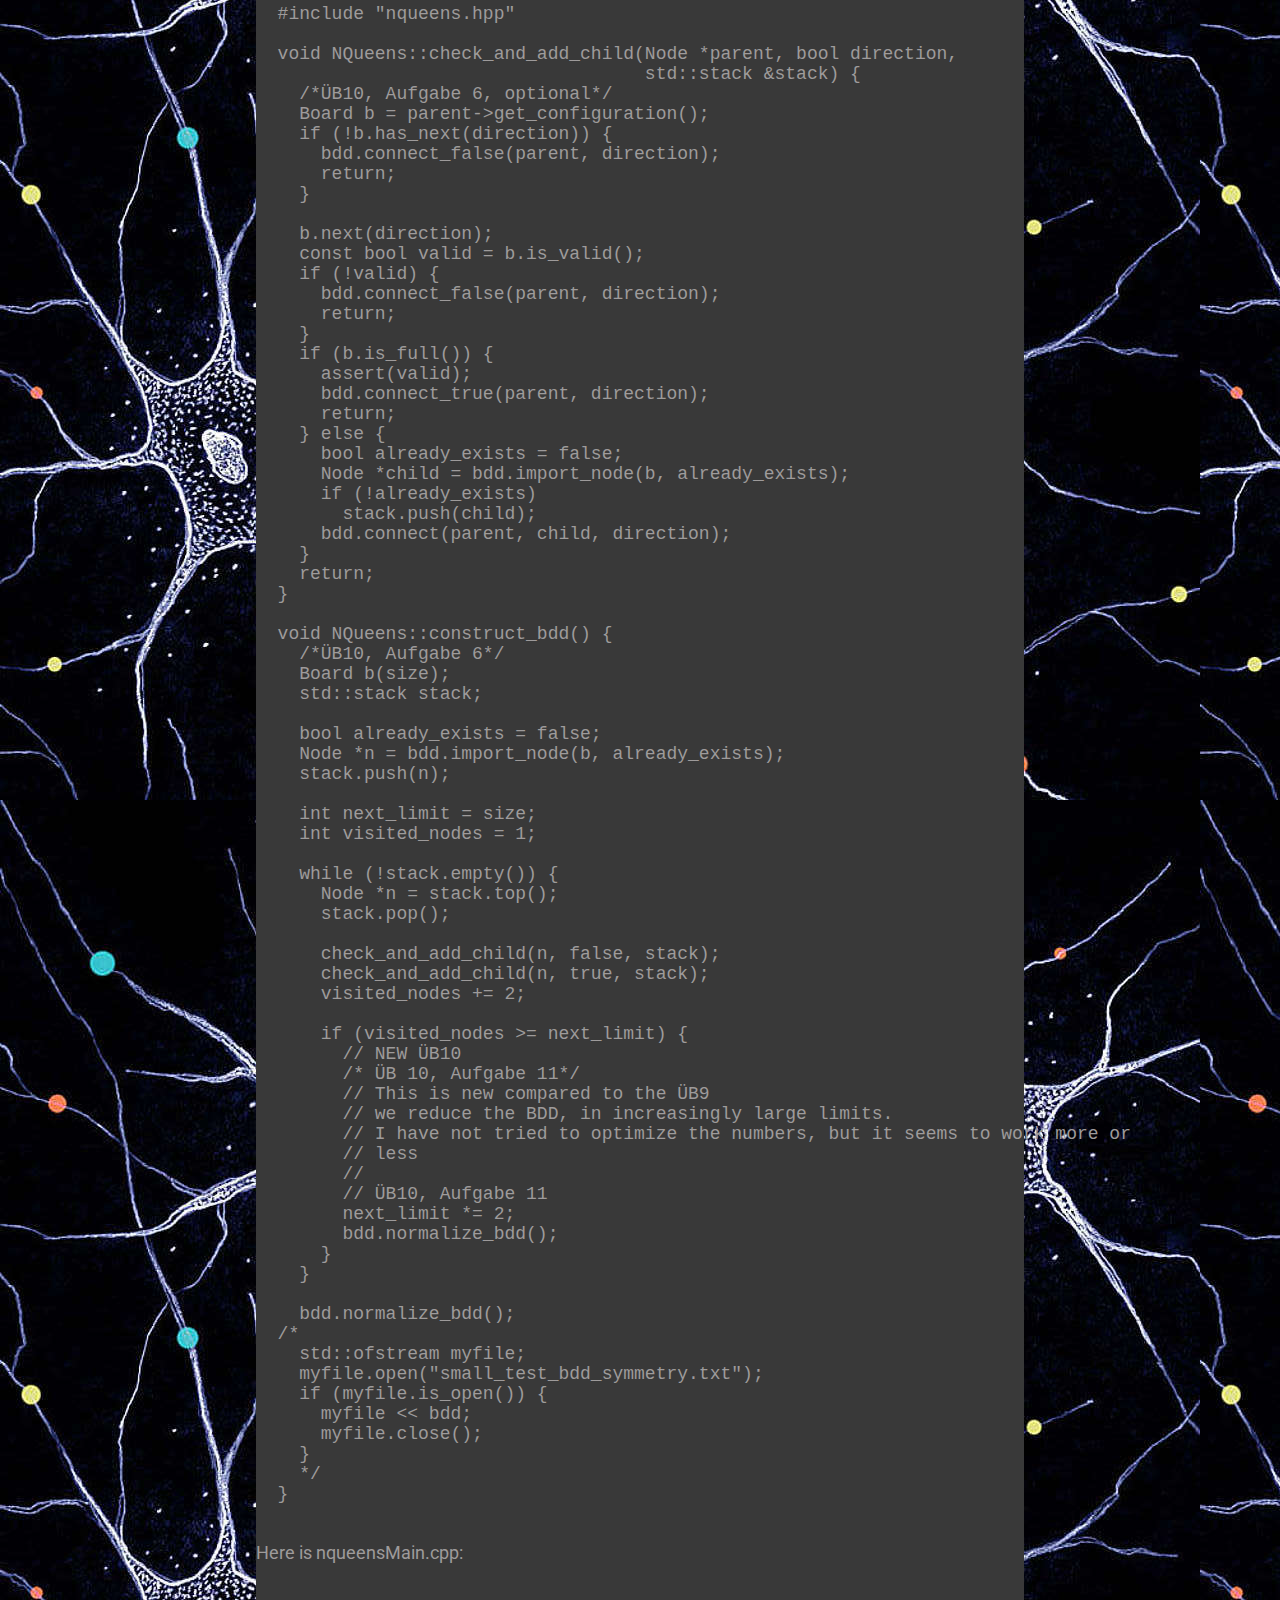
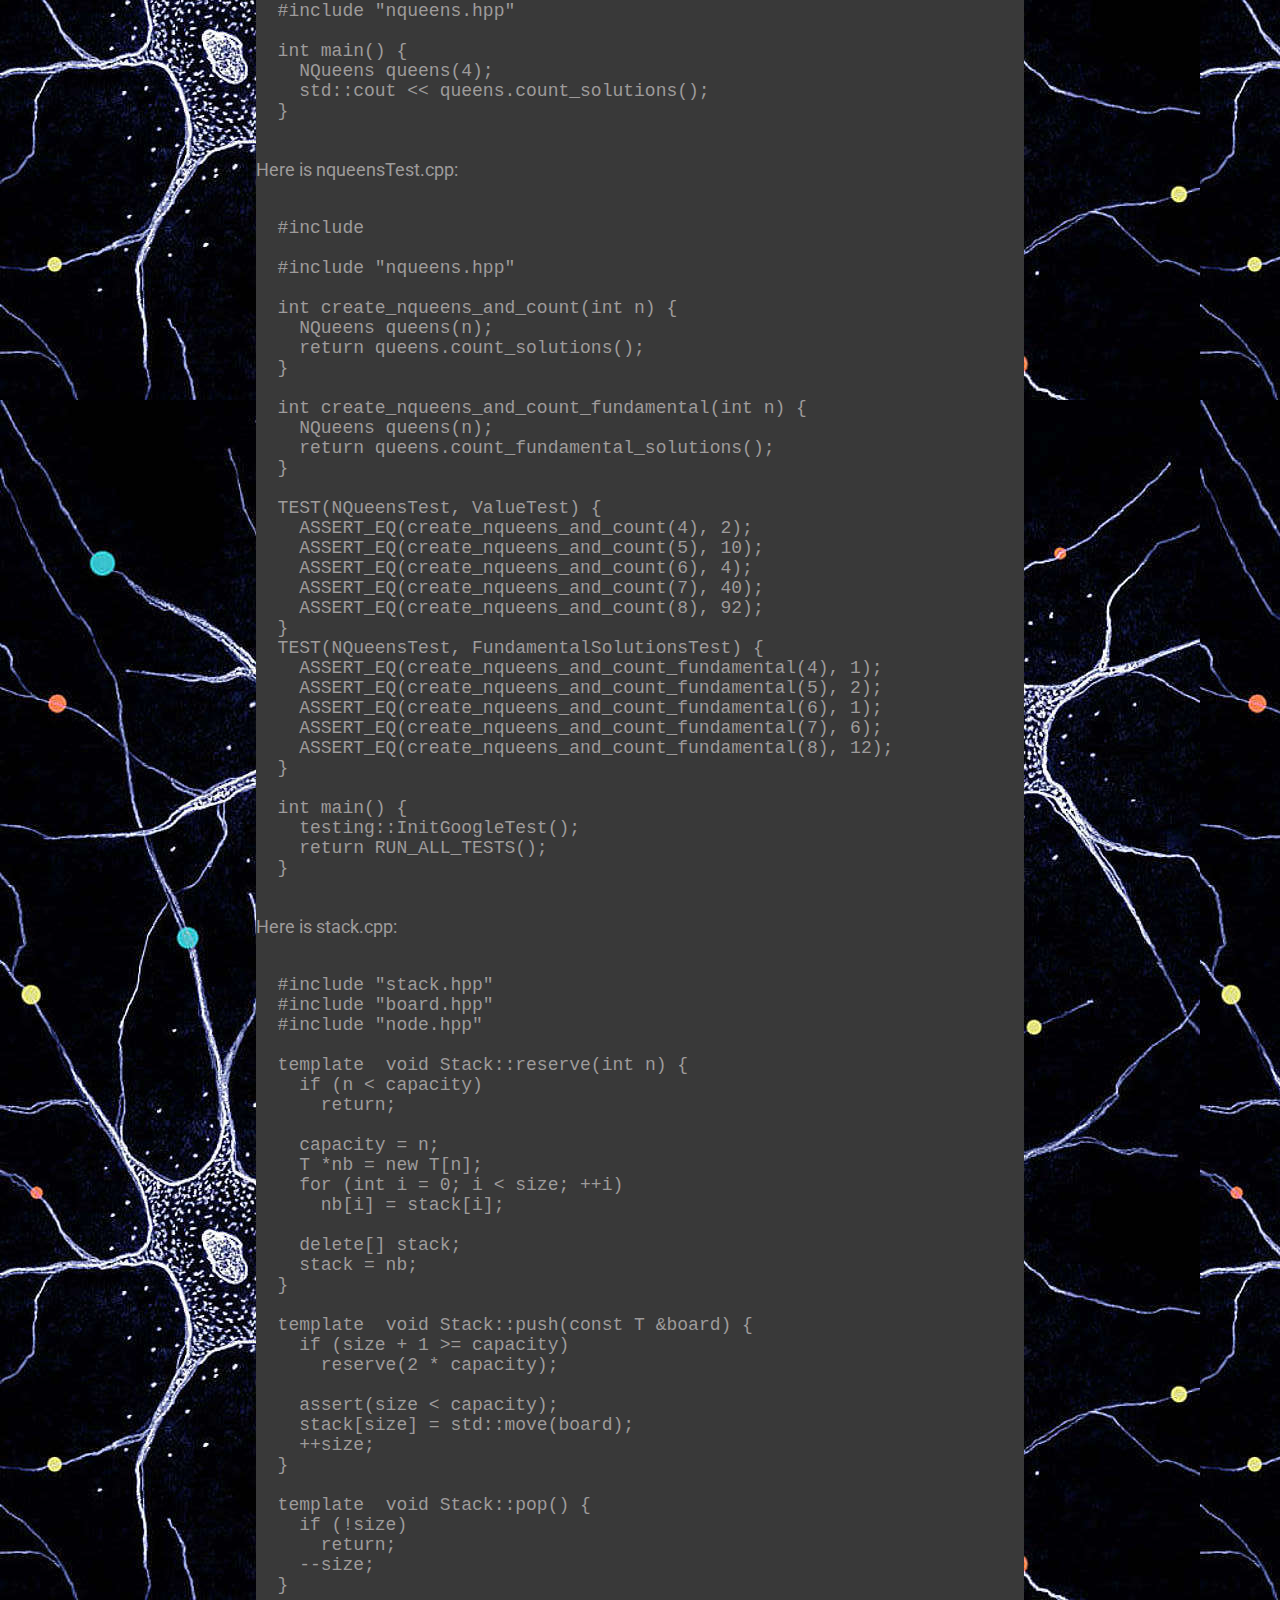
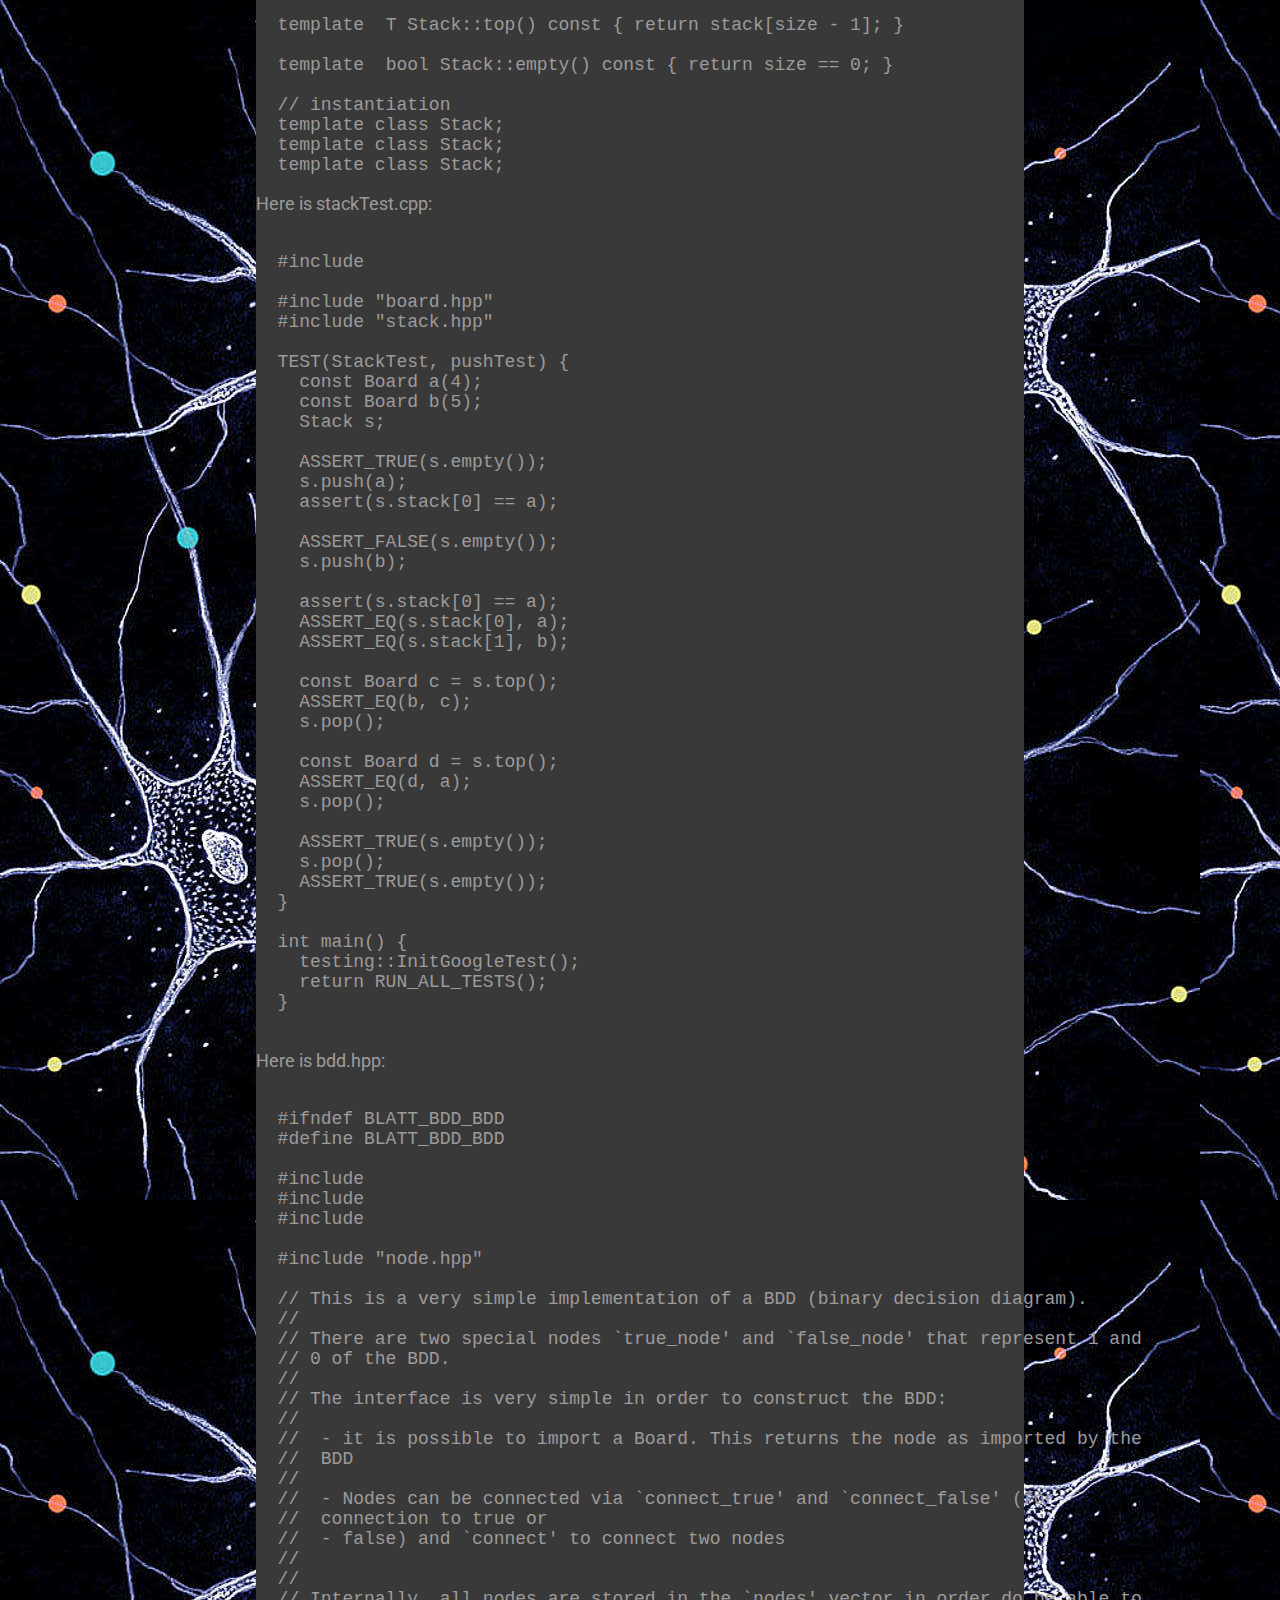
<file: a_lit copy_aufgabe.html>
<!DOCTYPE html>
<html lang="en">

<head>
  <meta charset="UTF-8">
  <title>Literature</title>
  <!-- icon -->
  <link rel="icon" href="./img/attent.ico" />
  <!-- css -->
  <link rel="stylesheet" type="text/css" href="css/style.css" />
  <!-- Webfont -->
  <link rel="preconnect" href="https://fonts.gstatic.com">
  <link href="https://fonts.googleapis.com/css2?family=Roboto&display=swap" rel="stylesheet">
  <!-- Font Awesome -->
  <link href="./fontawesome/css/all.css" rel="stylesheet">
</head>

<body>

  <header id="top">
    <nav>
      <a href="index.html">The Attention System (ATS)</a>
      <a href="a_alr.html">Alerting</a>
      <a href="a_ort.html">Orienting</a>
      <a href="a_exe.html">Executive</a>
      <a href="a_ext.html">Extending the ATS-Framework</a>
      <a href="#">Literature</a>
      <a href="a_wks.html" target="_blank">Attention Training Workshop</a>
    </nav>
    <h1><i class="fa fa-brain"></i> Literature</h1>
  </header>
  <main>

    Here is bdd.cpp:
    <pre><code>
  #include <vector>
  
  #include "bdd.hpp"
  #include "stack.hpp"
  
  /* ÜB 10, Aufgabe 10*/
  Node *BDD::import_node(const Board &b, bool &already_exists) {
    Board a = b;
  
    const bool not_normalized = a.has_symmetries();
    Node *n;
  
    const bool ub10_aufgabe10_schon_implementiert = false;
    if (ub10_aufgabe10_schon_implementiert && not_normalized) {
      /*NEW ÜB 10, Aufgabe 10*/
      /*TODO ÜB 10, Aufgabe 10*/
      /*nicht vergessen ub10_aufgabe10_schon_implementiert zu löschen!*/
      assert(false);
    } else {
      already_exists = false;
      n = new Node(fresh_id, a);
    }
  
    ++fresh_id;
    // NEW ÜB10: adapted to std::set
    nodes.insert(n);
  
    if (!root)
      root = n;
    return n;
  }
  
  void BDD::connect(Node *parent, Node *children, bool if_true) {
    if (if_true)
      parent->if_true = children;
    else
      parent->if_false = children;
  }
  
  void BDD::connect_true(Node *parent, bool if_true) {
    if (if_true)
      parent->if_true = true_node;
    else
      parent->if_false = true_node;
  }
  
  void BDD::connect_false(Node *parent, bool if_true) {
    if (if_true)
      parent->if_true = false_node;
    else
      parent->if_false = false_node;
  }
  
  int BDD::count_true_path() const {
    /*ÜB9, Aufgabe 7*/
    return 0;
    Stack<Node *> queue;
    int path = 0;
  
    if (!root)
      return 0;
  
    queue.push(root);
  
    while (!queue.empty()) {
      Node *b = queue.top();
      queue.pop();
      if (b == true_node) {
        ++path;
        continue;
      }
      if (b == false_node)
        continue;
  
      queue.push(b->if_true);
      queue.push(b->if_false);
    }
  
    return path;
  }
  
  int BDD::count_fundamental_true_path() const {
    /*NEW ÜB 10, Aufgabe 10*/
    /*TODO ÜB10, Aufgabe 12*/
    return 0;
  }
  
  std::ostream &operator<<(std::ostream &stream, const BDD &bdd) {
    std::vector<Node *> queue;
    if (bdd.root)
      queue.push_back(bdd.root);
    const std::string true_name("true");
    const std::string false_name("false");
  
    stream << "digraph BDD\n {";
  
    for (const auto &node : bdd.nodes) {
      assert(!node->to_delete);
      stream << node->id << "[fontname=\"Comic Mono\",label= \"" << *node
             << "\"]\n";
    }
  
    for (const auto &b : bdd.nodes) {
      // connect the current node to its true descendant
      stream << b->id << " -> ";
      if (b->if_true != bdd.true_node && b->if_true != bdd.false_node)
        stream << b->if_true->id << ";\n";
      else
        stream << (b->if_true == bdd.true_node ? true_name : false_name) << ";\n";
  
      // connect the current node to its false descendant
      stream << b->id << " -> ";
      if (b->if_false != bdd.true_node && b->if_false != bdd.false_node)
        stream << b->if_false->id;
      else
        stream << (b->if_false == bdd.true_node ? true_name : false_name);
      stream << "[style=dotted]"
             << ";\n";
    }
  
    stream << "}";
  
    return stream;
  }
  
  // We implement a recursive port-order traversal of the BDD
  bool BDD::is_removable(Node *b) {
    /*NEW ÜB 10, Aufgabe 11*/
    /*TODO ÜB 10, Aufgabe 11*/
    return false;
  }
  
  // remove useless parts of the entire BDD, by checking if the root should be removed
  void BDD::normalize_bdd() {
    /*NEW ÜB 10, Aufgabe 11*/
    /*TODO ÜB 10, Aufgabe 11*/
    return;
  }</code></pre>
    Here is bddMain.cpp:
    <pre><code>
  #include "bdd.hpp"
  
  int main() { BDD bdd; }</code></pre>
    Here is bddTest.cpp:
    <pre><code>
  #include <fstream>
  #include <gtest/gtest.h>
  #include <iostream>
  
  #include "bdd.hpp"
  
  // In this test, we construct a simple BDD with boards of length 4 and we write
  // the corresponding graph to a file.
  TEST(BDDTest, basicTest) {
    // create two distinct nodes a and b
    Board a(4);
    a.next(true);
    Board b(4);
    BDD bdd;
  
    bool already_exists = false;
    Node *a1 = bdd.import_node(a, already_exists);
  
    ASSERT_TRUE(a.has_next(true));
    a.next(true);
    Node *a2 = bdd.import_node(a, already_exists);
  
    ASSERT_TRUE(b.has_next(false));
    b.next(false);
  
    Node *b2 = bdd.import_node(b, already_exists);
    bdd.connect(a1, a2, true);
    bdd.connect(a1, b2, false);
    ASSERT_EQ(a1->if_true, a2);
    ASSERT_EQ(a1->if_false, b2);
    ASSERT_EQ(bdd.root, a1);
  
    bdd.connect_true(a2, true);
    bdd.connect_true(a2, false);
  
    bdd.connect_true(b2, true);
    bdd.connect_false(b2, false);
  
    ASSERT_EQ(bdd.count_true_path(), 3);
  
    std::ofstream myfile;
    myfile.open("small_test_bdd.txt");
    if (myfile.is_open()) {
      myfile << bdd;
      myfile.close();
    }
  }
  
  int main() {
    testing::InitGoogleTest();
    return RUN_ALL_TESTS();
  }
  </code></pre>
    Here is board.cpp:
    <pre><code>
  #include <assert.h>
  #include <string>
  
  #include "board.hpp"
  
  bool Board::has_next(bool taken) const {
  
    int position_to_change = -1;
    for (int i = 0; i < size; ++i) {
      if (board[i] <= 0) {
        position_to_change = i;
        break;
      }
    }
  
    if (position_to_change == -1)
      return false;
  
    const int value = board[position_to_change];
  
    if (!taken && size == -value + 1)
      return false;
  
    return true;
  }
  
  void Board::next(bool taken) {
  
    int position_to_change = -1;
    for (int i = 0; i < size; ++i) {
      if (board[i] <= 0) {
        position_to_change = i;
        break;
      }
    }
  
    assert(position_to_change != -1);
  
    const int value = board[position_to_change];
  
    assert(taken || size != value - 1);
  
    if (taken)
      board[position_to_change] = -value + 1;
    else
      board[position_to_change] -= 1;
  }
  
  std::ostream &operator<<(std::ostream &stream, const Board &board) {
    for (int line = 0; line < board.size; ++line) {
      stream << "|";
      for (int row = 0; row < board.size; ++row) {
        if (board.board[row] - 1 == line)
          stream << "d";
        else if (board.board[row] < 0 && line <= -board.board[row] - 1)
          stream << ".";
        else
          stream << " ";
        stream << "|";
      }
      stream << "\n";
    }
    return stream;
  }
  
  // Checks if a position is valid: two queens are (i) on the same row if they
  // have the position and (ii) are on the same diagonal if the distance is the
  // same as the row distance.
  bool Board::is_valid() const {
    for (int i = 0; i < size; ++i) {
      if (board[i] < 0)
        continue;
      if (board[i] > 0) {
        for (int j = 0; j < size; ++j) {
          if (i == j || board[j] <= 0)
            continue;
          if (board[i] == board[j]) {
            return false;
          }
          if (std::abs(board[i] - board[j]) == std::abs(i - j))
            return false;
        }
      }
    }
  
    return true;
  }
  
  bool Board::is_full() const {
    for (int i = 0; i < size; ++i) {
      if (board[i] <= 0)
        return false;
    }
  
    return true;
  }
  
  bool Board::has_symmetries() const {
    /*NEW ÜB 10, Aufgabe 10*/
    /*TODO ÜB 10, Aufgabe 10*/
    return false;
  }
  
  void Board::horizontal_flip() {
    /*NEW ÜB 10, Aufgabe 10*/
    /*TODO ÜB 10, Aufgabe 10*/
    return;
  }
  
  void Board::vertical_flip() {
    /*NEW ÜB 10, Aufgabe 10*/
    /*TODO ÜB 10, Aufgabe 10*/
    /*assert(false)*/
  }
  
  void Board::symmetry_normalize() {
    /*TODO ÜB 10, Aufgabe 10*/
    /*assert(false)*/
  }
  
  bool Board::operator<(const Board &n) const {
    /*NEW ÜB 10, Aufgabe 9*/ 
    /*TODO ÜB 10, Aufgabe 9*/
    return false;
  }
  
  bool Board::operator<=(const Board &n) const {
    /*NEW ÜB 10, Aufgabe 9*/
    /*TODO ÜB 10, Aufgabe 9*/
    return false;
  }
  </code></pre>
    Here is boardTest.cpp:
    <pre><code>
  #include <gtest/gtest.h>
  
  #include "board.hpp"
  
  TEST(BoardTest, nextTest) {
    Board b(3);
    b.board[0] = -1;
  
    ASSERT_TRUE(b.has_next(true));
  
    b.next(true);
    ASSERT_EQ(b.board[0], 2);
  
    ASSERT_TRUE(b.has_next(false));
    b.next(false);
    ASSERT_EQ(b.board[0], 2);
    ASSERT_EQ(b.board[1], -1);
  
    ASSERT_TRUE(b.has_next(false));
    b.next(false);
    ASSERT_EQ(b.board[0], 2);
    ASSERT_EQ(b.board[1], -2);
  
    ASSERT_FALSE(b.has_next(false));
  
    ASSERT_TRUE(b.has_next(true));
    b.next(true);
    ASSERT_EQ(b.board[0], 2);
    ASSERT_EQ(b.board[1], 3);
    ASSERT_EQ(b.size, 3);
  
    ASSERT_TRUE(b.has_next(true));
    b.next(true);
    ASSERT_EQ(b.board[0], 2);
    ASSERT_EQ(b.board[1], 3);
    ASSERT_EQ(b.board[2], 1);
    ASSERT_EQ(b.size, 3);
  }
  
  TEST(BoardTest, stringTest) {
    Board b(3);
    b.board[0] = 3;
    b.board[1] = 1;
    b.board[2] = 2;
  
    std::stringstream b_position;
    b_position << b;
    ASSERT_EQ(b_position.str(), "| |d| |\n"
                                "| | |d|\n"
                                "|d| | |\n");
    b.board[0] = -3;
    b.board[1] = 1;
    b.board[2] = 2;
  
    std::stringstream c_position;
    c_position << b;
    ASSERT_EQ(c_position.str(), "|.|d| |\n"
                                "|.| |d|\n"
                                "|.| | |\n");
  }
  
  TEST(BoardTest, validTest) {
    Board b(4);
    b.board[0] = 3;
    b.board[1] = 1;
    b.board[2] = 4;
    b.board[3] = 2;
    ASSERT_TRUE(b.is_valid());
  
    b.board[3] = -2;
    ASSERT_TRUE(b.is_valid());
  
    b.board[3] = 1;
    ASSERT_FALSE(b.is_valid());
  
    b.board[0] = 1;
    b.board[1] = -1;
    b.board[2] = -4;
    b.board[3] = 4;
    ASSERT_FALSE(b.is_valid());
  
    b.board[0] = 4;
    b.board[1] = 2;
    b.board[2] = 0;
    b.board[3] = 0;
    ASSERT_TRUE(b.is_valid());
  
    b.board[0] = 4;
    b.board[1] = 1;
    b.board[2] = 0;
    b.board[3] = 0;
    ASSERT_TRUE(b.is_valid());
  }
  
  TEST(BoardTest, flipTest) {
  
    Board b(4);
    b.board[0] = 3;
    b.board[1] = 1;
    b.board[2] = 4;
    b.board[3] = 2;
  
    ASSERT_TRUE(b.has_symmetries());
    b.horizontal_flip();
  
    ASSERT_EQ(b.board[0], 2);
    ASSERT_EQ(b.board[1], 4);
    ASSERT_EQ(b.board[2], 1);
    ASSERT_EQ(b.board[3], 3);
  
    ASSERT_FALSE(b.has_symmetries());
  
    b.vertical_flip();
    ASSERT_EQ(b.board[0], 3);
    ASSERT_EQ(b.board[1], 1);
    ASSERT_EQ(b.board[2], 4);
    ASSERT_EQ(b.board[3], 2);
  
    ASSERT_TRUE(b.has_symmetries());
  
    b.symmetry_normalize();
  
    ASSERT_EQ(b.board[0], 2);
    ASSERT_EQ(b.board[1], 4);
    ASSERT_EQ(b.board[2], 1);
    ASSERT_EQ(b.board[3], 3);
  
    b.vertical_flip();
    ASSERT_EQ(b.board[0], 3);
    ASSERT_EQ(b.board[1], 1);
    ASSERT_EQ(b.board[2], 4);
    ASSERT_EQ(b.board[3], 2);
  
    b.board[3] = 0;
    ASSERT_TRUE(b.has_symmetries());
  
    b.board[1] = -3;
    ASSERT_FALSE(b.has_symmetries());
  
    b.board[1] = 1;
    b.board[4] = 0;
    ASSERT_TRUE(b.has_symmetries());
  
    b.board[0] = 3;
    b.board[1] = 0;
    b.board[2] = 0;
    b.board[3] = 0;
  
    ASSERT_TRUE(b.has_symmetries());
  }
  
  TEST(BoardTest, orderTest) {
  
    Board b(4);
    b.board[0] = 3;
    b.board[1] = 1;
    b.board[2] = 4;
    b.board[3] = 2;
  
    Board c(4);
    c.board[0] = 3;
    c.board[1] = 1;
    c.board[2] = 4;
    c.board[3] = 2;
  
    ASSERT_LE(b, c);
    ASSERT_FALSE(b < c);
  
    c.board[0] = -1;
    ASSERT_LE(c, b);
    ASSERT_LT(c, b);
  
    c.board[0] = 4;
    c.board[3] = 3;
    ASSERT_LE(b, c);
    ASSERT_LT(b, c);
  
    Board e(0);
  
    ASSERT_LE(e, b);
    ASSERT_LT(e, b);
  }
  
  int main() {
    testing::InitGoogleTest();
    return RUN_ALL_TESTS();
  }
  </code></pre>
    Here is node.cpp:
    <pre><code>
  #include "node.hpp"
  
  std::ostream &operator<<(std::ostream &stream, const Node &node) {
    stream << node.configuration;
    return stream;
  }
  </code></pre>
    Here is nqueens.cpp:
    <pre><code>
  #include <fstream>
  #include <stack>
  
  #include "nqueens.hpp"
  
  void NQueens::check_and_add_child(Node *parent, bool direction,
                                    std::stack<Node *> &stack) {
    /*ÜB10, Aufgabe 6, optional*/
    Board b = parent->get_configuration();
    if (!b.has_next(direction)) {
      bdd.connect_false(parent, direction);
      return;
    }
  
    b.next(direction);
    const bool valid = b.is_valid();
    if (!valid) {
      bdd.connect_false(parent, direction);
      return;
    }
    if (b.is_full()) {
      assert(valid);
      bdd.connect_true(parent, direction);
      return;
    } else {
      bool already_exists = false;
      Node *child = bdd.import_node(b, already_exists);
      if (!already_exists)
        stack.push(child);
      bdd.connect(parent, child, direction);
    }
    return;
  }
  
  void NQueens::construct_bdd() {
    /*ÜB10, Aufgabe 6*/
    Board b(size);
    std::stack<Node *> stack;
  
    bool already_exists = false;
    Node *n = bdd.import_node(b, already_exists);
    stack.push(n);
  
    int next_limit = size;
    int visited_nodes = 1;
  
    while (!stack.empty()) {
      Node *n = stack.top();
      stack.pop();
  
      check_and_add_child(n, false, stack);
      check_and_add_child(n, true, stack);
      visited_nodes += 2;
  
      if (visited_nodes >= next_limit) {
        // NEW ÜB10
        /* ÜB 10, Aufgabe 11*/
        // This is new compared to the ÜB9
        // we reduce the BDD, in increasingly large limits.
        // I have not tried to optimize the numbers, but it seems to work more or
        // less
        //
        // ÜB10, Aufgabe 11
        next_limit *= 2;
        bdd.normalize_bdd();
      }
    }
  
    bdd.normalize_bdd();
  /*
    std::ofstream myfile;
    myfile.open("small_test_bdd_symmetry.txt");
    if (myfile.is_open()) {
      myfile << bdd;
      myfile.close();
    }
    */
  }
  </code></pre>
    Here is nqueensMain.cpp:
    <pre><code>
  #include "nqueens.hpp"
  
  int main() {
    NQueens queens(4);
    std::cout << queens.count_solutions();
  }
  </code></pre>
    Here is nqueensTest.cpp:
    <pre><code>
  #include <gtest/gtest.h>
  
  #include "nqueens.hpp"
  
  int create_nqueens_and_count(int n) {
    NQueens queens(n);
    return queens.count_solutions();
  }
  
  int create_nqueens_and_count_fundamental(int n) {
    NQueens queens(n);
    return queens.count_fundamental_solutions();
  }
  
  TEST(NQueensTest, ValueTest) {
    ASSERT_EQ(create_nqueens_and_count(4), 2);
    ASSERT_EQ(create_nqueens_and_count(5), 10);
    ASSERT_EQ(create_nqueens_and_count(6), 4);
    ASSERT_EQ(create_nqueens_and_count(7), 40);
    ASSERT_EQ(create_nqueens_and_count(8), 92);
  }
  TEST(NQueensTest, FundamentalSolutionsTest) {
    ASSERT_EQ(create_nqueens_and_count_fundamental(4), 1);
    ASSERT_EQ(create_nqueens_and_count_fundamental(5), 2);
    ASSERT_EQ(create_nqueens_and_count_fundamental(6), 1);
    ASSERT_EQ(create_nqueens_and_count_fundamental(7), 6);
    ASSERT_EQ(create_nqueens_and_count_fundamental(8), 12);
  }
  
  int main() {
    testing::InitGoogleTest();
    return RUN_ALL_TESTS();
  }
  </code></pre>
    Here is stack.cpp:
    <pre><code>
  #include "stack.hpp"
  #include "board.hpp"
  #include "node.hpp"
  
  template <typename T> void Stack<T>::reserve(int n) {
    if (n < capacity)
      return;
  
    capacity = n;
    T *nb = new T[n];
    for (int i = 0; i < size; ++i)
      nb[i] = stack[i];
  
    delete[] stack;
    stack = nb;
  }
  
  template <typename T> void Stack<T>::push(const T &board) {
    if (size + 1 >= capacity)
      reserve(2 * capacity);
  
    assert(size < capacity);
    stack[size] = std::move(board);
    ++size;
  }
  
  template <typename T> void Stack<T>::pop() {
    if (!size)
      return;
    --size;
  }
  
  template <typename T> T Stack<T>::top() const { return stack[size - 1]; }
  
  template <typename T> bool Stack<T>::empty() const { return size == 0; }
  
  // instantiation
  template class Stack<Node *>;
  template class Stack<Board *>;
  template class Stack<Board>;</code></pre>
    Here is stackTest.cpp:
    <pre><code>
  #include <gtest/gtest.h>
  
  #include "board.hpp"
  #include "stack.hpp"
  
  TEST(StackTest, pushTest) {
    const Board a(4);
    const Board b(5);
    Stack<Board> s;
  
    ASSERT_TRUE(s.empty());
    s.push(a);
    assert(s.stack[0] == a);
  
    ASSERT_FALSE(s.empty());
    s.push(b);
  
    assert(s.stack[0] == a);
    ASSERT_EQ(s.stack[0], a);
    ASSERT_EQ(s.stack[1], b);
  
    const Board c = s.top();
    ASSERT_EQ(b, c);
    s.pop();
  
    const Board d = s.top();
    ASSERT_EQ(d, a);
    s.pop();
  
    ASSERT_TRUE(s.empty());
    s.pop();
    ASSERT_TRUE(s.empty());
  }
  
  int main() {
    testing::InitGoogleTest();
    return RUN_ALL_TESTS();
  }
  </code></pre>
    Here is bdd.hpp:
    <pre><code>
  #ifndef BLATT_BDD_BDD
  #define BLATT_BDD_BDD
  
  #include <gtest/gtest.h>
  #include <ostream>
  #include <vector>
  
  #include "node.hpp"
  
  // This is a very simple implementation of a BDD (binary decision diagram).
  //
  // There are two special nodes `true_node' and `false_node' that represent 1 and
  // 0 of the BDD.
  //
  // The interface is very simple in order to construct the BDD:
  //
  //  - it is possible to import a Board. This returns the node as imported by the
  //  BDD
  //
  //  - Nodes can be connected via `connect_true' and `connect_false' (for
  //  connection to true or
  //  - false) and `connect' to connect two nodes
  //
  //
  // Internally, all nodes are stored in the `nodes' vector in order do be able to
  // destray all the nodes.
  //
  // NEW: internally we use the to_delete flag in nodes, but the invariant that is true
  // (except within functions) is that it is always set to false.
  class BDD {
  public:
    BDD() : fresh_id(0), root(nullptr) {}
  
    BDD(const BDD &) = delete;
    BDD(BDD &&) = delete;
  
    // This function imports a Board and returns a node. The successors of the
    // nodes are set to the false node automatically.
    //
    // NEW ÜB10
    // If the node has symmetries, we check if the fundamental node is already
    // present and set the already_exists parameter.
    Node *import_node(const Board &b, bool &already_exists);
  
    // destructor
    ~BDD() {
      for (auto &n : nodes) {
        delete n;
      }
    }
  
    friend class Node;
  
    // connect two nodes together
    // overwriting any existing relationships.
    void connect(Node *parent, Node *children, bool if_true);
  
    // connect the node to the true or false node assuming that parent is valid
    // pointer to a node (neither true nor false)
    void connect_true(Node *parent, bool if_true);
    void connect_false(Node *parent, bool if_true);
  
    // counts the number of paths leading to true
    int count_true_path() const;
  
    // count the number of fundamental paths leading to true
    /*NEW ÜB 10, Aufgabe 12*/
    int count_fundamental_true_path() const;
  
    // Write the graph as a dot (graphviz) file.
    friend std::ostream &operator<<(std::ostream &stream, const BDD &bdd);
  
    // normalization of the BDD by getting rid of of the paths to false
    void normalize_bdd();
  
  private:
    // we number of nodes starting from 0 upwards.
    int fresh_id;
  
    // Root node. If our BDD contains any node, then one of them is the root file.
    Node *root;
  
    // This are two specific nodes, true or false. These nodes have a specific
    // meaning and should not be seen as nodes that can be dereferenced.
    Node *const true_node = (Node *)1;
    Node *const false_node = (Node *)2;
  
    // checks if all the nodes are going to false. In this case, the function returns true and replace
    // the children of the parameter by false_node.
    bool is_removable(Node *);
  
    struct NodeCmp {
      bool operator()(Node *const &lhs, Node *const &rhs) const {
        return *lhs < *rhs;
      }
    };
  
    // A list of all nodes within the class sorted.  It is necessary to define the
    // ordering. Otherwise, the ordering on pointers is used (very painful
    // debugging experience).
    // NEW ÜB10: changed from an unsorted vector to a (sorted) set for efficient
    // search.
    std::set<Node *, NodeCmp> nodes;
  
    FRIEND_TEST(BDDTest, basicTest);
  };
  
  #endif</code></pre>
    Here is board.hpp:
    <pre><code>
  #ifndef BLATT_BDD_BOARD
  #define BLATT_BDD_BOARD
  
  #include <gtest/gtest.h>
  
  #include <cstdio>
  #include <string>
  
  // Representation of a configuration for our n-queens
  // problem and iteration over all positions.
  //
  // Our class internally uses an array of int of a given size, where each int
  // means:
  //   - == 0 no queens in this column
  //   - <0 no queen up to that position
  //   - >0 the only queen is at that position.
  //
  // The board is already tailored toward our needs by disallowing 2 queens in
  // this column. We also are using a fixed size.
  //
  // For each board, there are at most two successors: either the queen is at the
  // next empty position (the column value was <= 0 and has now value > 0) or it
  // is not (the column value was <=0 and is now decreased by 1).
  class Board {
  public:
    Board() : size(0), board(nullptr) {}
  
    Board(int n) : size(n) {
      board = new int[n];
      for (int i = 0; i < n; ++i)
        board[i] = 0;
    }
  
    Board(const Board &pos) {
      size = pos.size;
      board = new int[size];
      for (int i = 0; i < size; ++i)
        board[i] = pos.board[i];
    }
  
    Board(Board &&pos) {
      size = pos.size;
      board = pos.board;
      pos.size = 0;
      pos.board = nullptr;
    }
  
    Board operator=(const Board &pos) {
      delete[] board;
      size = pos.size;
      board = new int[size];
      for (int i = 0; i < size; ++i)
        board[i] = pos.board[i];
      return *this;
    }
  
    Board operator=(Board &&pos) {
      size = pos.size;
      board = pos.board;
      pos.size = 0;
      pos.board = nullptr;
      return *this;
    }
  
    ~Board() { delete[] board; }
  
    bool operator==(const Board &b) const {
      if (size != b.size)
        return false;
      for (int i = 0; i < size; ++i) {
        if (board[i] != b.board[i])
          return false;
      }
      return true;
    }
  
    // checks if this position has a next position
    bool has_next(bool taken) const;
  
    // changes the current position to the next one
    // assuming that there is one
    void next(bool taken);
  
    // give a board as a string with '|' separating the cells with 'D' for queens
    // and when there is no queen, it prints '.' for positions where there is no
    // queen. For example |D|.|_|
    // |_|.|_|
    // |_| |_|
    // here the queen in the second column can only be at the very bottomx.
    friend std::ostream &operator<<(std::ostream &stream, const Board &board);
  
    // checks if the current board is compatible with the rules
    bool is_valid() const;
  
    // checks if the current board is compatible with the rules
    bool is_full() const;
  
    bool has_symmetries() const;
    void symmetry_normalize();
  
    // precondition: no negative numbers!
    void horizontal_flip();
    void vertical_flip();
  
    // Shortlex order on the elements on the board.
    // Negative entries are considered as negative numbers.
    /*NEW ÜB 10, Aufgabe 9*/
    bool operator<(const Board &n) const;
  
    // Shortlex order on the elements on the board
    // Negative entries are considered as negative numbers.
    /*NEW ÜB 10, Aufgabe 9*/
    bool operator<=(const Board &n) const;
  
  private:
    int size;
    int *board;
    FRIEND_TEST(BoardTest, nextTest);
    FRIEND_TEST(BoardTest, stringTest);
    FRIEND_TEST(BoardTest, validTest);
    FRIEND_TEST(BoardTest, flipTest);
    FRIEND_TEST(BoardTest, orderTest);
  };
  
  #endif
  </code></pre>
    Here is node.hpp:
    <pre><code>
  #ifndef BLATT_BDD_NODE
  #define BLATT_BDD_NODE
  
  #include <gtest/gtest.h>
  
  #include "board.hpp"
  
  // Node in the BDD
  //
  // It contains 2 informations, the position and an id to help debugging
  // We initialize the successor to be the null pointer.
  class Node {
  public:
    // NEW ÜB10: make it clear that initialized with nullptr
    Node(int fresh_id, const Board &config)
    : id(fresh_id), configuration(config), if_true(nullptr), if_false (nullptr) {}
    Node(int fresh_id, Board &&config)
    : id(fresh_id), configuration(config), if_true(nullptr), if_false (nullptr) {}
  
  public:
    // identifier used whenever we need a number or something to distinguish it
    // from other nodes.
    const int id;
  
    // brind the content of
    friend std::ostream &operator<<(std::ostream &stream, const Node &bdd);
  
    // returns a copy of the configuration
    Board get_configuration() const { return configuration; };
  
  private:
    Board configuration;
  
  public:
    // connection to the two successors when taken and when not taken
    Node *if_true;
    Node *if_false;
  
    // to_delete to indicate some information on the node
    // we use this in various cases
    // by default the value is false
    bool to_delete = false;
  
    bool operator==(const Node &n) const {
      return configuration == n.configuration;
    }
  
    bool operator<(const Node &n) const {
      return configuration < n.configuration;
    }
  
    bool operator<=(const Node &n) const {
      return configuration <= n.configuration;
    }
  };
  
  #endif</code></pre>
    Here is nqueens.hpp:
    <pre><code>
  #ifndef BLATT_BDD_NQUEENS
  #define BLATT_BDD_NQUEENS
  
  #include <stack>
  
  #include "bdd.hpp"
  
  class NQueens {
  public:
    NQueens(int n) : size(n) { construct_bdd(); }
  
    // counts the number of solutions to the nqueens problems.
    // Assumes that the construction is finished
    int count_solutions() { return bdd.count_true_path(); }
  
    // counts the number of fundamental solutions to the nqueens problems.
    // Assumes that the construction is finished
    /*NEW ÜB 10, Aufgabe 12*/
    int count_fundamental_solutions() {
      return bdd.count_fundamental_true_path();
    }
  
  private:
    // construct the internal representation of the n-queens problem
    void construct_bdd();
  
    // connect parent to its child (true or false depending on direction) and
    // pushing the node to the stack
    void check_and_add_child(Node *parent, bool direction,
                             std::stack<Node *> &stack);
    int size;
    BDD bdd;
  };
  #endif</code></pre>
    Here is stack.hpp:
    <pre><code>
  #ifndef BLATT_BDD_STACK
  #define BLATT_BDD_STACK
  
  #include <gtest/gtest.h>
  
  #include "board.hpp"
  
  template <typename T> class Stack {
  public:
    Stack() : size(0), capacity(1), stack(nullptr) {}
  
    ~Stack() { delete[] stack; }
  
    // push the element to the stack
    void push(const T &pos);
  
    // last element added
    T top() const;
  
    // deletes the last inserted element of the stack
    void pop();
  
    // checks if the stack is empty
    bool empty() const;
  
    // resize to match the capacity if required
    void reserve(int n);
  
    const T operator[](int n) const { return stack[n]; }
  
    int number_of_elements() const { return size; }
  
  private:
    int size;
    int capacity;
    T *stack;
  
    FRIEND_TEST(StackTest, pushTest);
  };
  
  #endif
  </code></pre>



    <p>
      Ubungsblatt 10:

      Dieses Mal geht es darum, die Lösung zu verbessern, die in diese Dateien implementier wurde:
      `bdd.cpp`,`bdd.hpp`,`bddMain.cpp`,`bddTest.cpp`,`board.cpp`,`board.hpp`,`boardTest.cpp`,`node.cpp`,`node.hpp`,`nqueens.cpp`,`nqueens.hpp`,`nqueensMain.cpp`,`nqueensTest.cpp`,`stack.cpp`,`stack.hpp`,`stackTest.cpp`,
      Suchen Sie in den Dateien nach `NEW` um die veränderungen zu sehen (und `TODO` um zu sehen wo Sie was
      implementieren müssen).
      Hinweis 1:
      Die Aufgaben 9 und 10 gehören zusammen, aber die anderen sind unabhänging.
      Sie können die Implementierung in beliebiger Reihenfolge machen.
      Hinweis 2:
      Das Damenproblem mit Größe 4 und die dot-Graphen sind sehr nützlich um zu schauen,ob auch alles abgefangen werden
      kann.


      Aufgabe 9:
      (board.[ch]pp)
      Zuerst brauchen wir ein Ordnung über Positionen: kürzer Bretter sind kürzer als lange Bretter.
      Wenn die Länge gleich ist, dann vergleichen Bretter wie im Wörterbuch (lexicographische Ord-
      nung) von links nacht rechts (kleiner Zahlen bedeuten kleiner, wenn gleich wird sich das nächste
      Element angeschaut). Zum Beispiel ist `[2, 4]` kleiner als `[2, 5]` und `[2, 200]`.

      Implementieren Sie in der Datei `board.hpp` die Ordnungsoperatoren `<` und `<=`. Als nächstes sollen symmetrische
        Positionen zusammengeführt werden. Die beiden relevanten Symmetrien sind: (A): Die Dame steht immer oben in der
        ersten Hälfte der Spalte. Das Brett kann horizontal gespiegelt werden, wenn nötig. (B): Die Dame in der letzten
        Spalte hat immer eine niedrigere Position als die Dame in der ersten Spalte. Sonst kann das Schachbrett vertikal
        gespiegelt werden, um dasselbe Ergebnis zu erzielen.
        
        Ein Beispiel:

          vertikale
          Spiegelung
          hier entlang
          |
          |
      | |d| | |
      | | | |d|

      ------------ horizontal Spiegelung hier entlang
      |d| | | |
      | | |d| |
          |
          |

      kann auch als wie folgt dargestelle werden:
      ```
      | | |d| |
      |d| | | |
      | | | |d|
      | |d| | |
      ```

        
        Horizontal oder vertikal spielt hier keine
        Rolle, jedoch kann dies bei größeren Brettern der Fall sein. Für eine funktionierende Symmetrie dürfen negative
        Werte nicht vorkommen. Zu Beginn sollten Sie in der Datei `board.cpp` die Funktion has_symmetries
        implementieren, welche überprüft, ob Symmetrien vorhanden sind. Im Anschluss sollten Sie die Spiegelungen in den
        Funktionen `horizontal_flip` und `vertical_flip` selbst implementieren. Zuletzt sollte die Funktion
        `symmetry_normalize` umgesetzt werden, welche die Position spiegelt, die einfach `horizontal_flip` und
        `vertical_flip` aufruft, falls gespiegelt werden muss. Die normalisierte Version von dem Brett ist die
        fundamentale Lösung von dem Problem. Aufgabe 10: (Symmetrien nutzen, `bdd.cpp` und `nqueens.cpp`) Statt eines
        Vectors für die Knoten verwenden wir ein `std::set`. Dadurch sind die Knoten intern sortiert, was die Suche mit
        find effizienter macht. Beim Importien prüfen wir nun, ob die Position Symmetrien aufweist. Ist dies der Fall,
        normalisieren wir die Positionen und suchen nach bereits vorhandenen Knoten. Falls ein Knoten bereits existiert,
        wird der Parameter `already_exists` gesetzt. Falls es keine Symmetrien gibt, dann brauchen wir nicht nach
        Symmetrien zu suchen. Passen Sie den Algorithmus in `construct_bdd` an, um Positionen zu vermeiden, die mehrfach
        berechnet werden müssen. Beachten Sie, dass diese änderung keine Auswirkungen auf die Anzahl der Lösungen hat,
        sondern nur die Anzahl der Pfade reduziert. Hinweis: Wir nutzen hier ein Trick. Wir wissen das die symmetrischen
        Lösung erst nach der fundamentalen Lösung. Aufgabe 11: (Reducing BDD, `bdd.cpp`) BDDs zielen darauf ab, die
        Knotenanzahl zu minimieren, indem sie Pfade fusionieren. Ist jeder Pfad mit "False" ”" markiert, ersetzen wir
        den Knoten mit "False" , um die Graphgröße zu reduzieren. Um dies zu erreichen, werden wir eine rekursive
        Funktion mithilfe des postorder Tiefendurchlaufs implementieren. ``` bool is_removable(node) // ist der node
        vielleicht ein Blatt vom BDD? wenn knoten==true/false return nicht löschbar / löschar wenn knoten==nullptr
        return nicht löschbar // anschauen ob die nachfolger gelöscht werden können, rekursiv: is_removable(node->
        if_true)
        is_removable(node->if_false)

        // jetzt schauen wir uns den Knoten selbst an
        wenn ein nachfolger löschbar ist,
        dann ersetze den jeweiligen nachfolger durch false.

        Wenn beide nachfolger gelöscht werden können,
        dann markiere den Knoten als löschbar
        return löschbar

        return nicht löschbar
        ```


        Um Knoten als löschbar zu markieren, nutzen wir den neuen Flag `to_delete` in der `Node` Klasse.
        Implementieren Sie jetzt den Algorithmus in der Funktion `is_removable`.
        Danach ändern Sie noch die Funktion `normalize_bdd` damit Knoten auch gelöscht werden aus nodes.
        Hinweis:
        die Funktion wird schon in `nqueens` aufgerufen in immer größeren Abständen.
        Darum muss der Code auch `nullptr` unterstützen.
        Hinweis 2:
        In einem BDD sollte man schauen ob die zwei Nachfolger von einem Knoten "true" sind.
        Wenn ja, kann der Knoten durch "true" ersetzt wird. Das kann aber bei uns nicht passieren.


        Aufgabe 12:
        (Fundamentale Lösungen, `bdd.cpp`)
        Wikipedia unterscheidet zwischen den fundamentalen Lösungen (also solchen ohne Symmetrien) und denen mit
        Symmetrien.
        Letztere haben wir in Aufgabe 7 berechnet.
        Implementieren Sie nun die Funktion `count_fundamental_true_path()`, die jeden Knoten nur einmal zählt, um die
        fundamentalen Lösungen aufzuzählen.
        Verwenden Sie dafür den `to_delete`-Flag, um sich zu merken, dass Sie einen Knoten bereits besucht haben.
        Vergessen Sie nicht, alle Flags am Ende auf False zurückzusetzen!

        Aufgabe 13:
        (Vererbung, `node.cpp` und `bdd.[ch]cpp`)
        Wir wollen nun mit Vererbung arbeiten. Dazu nutzen wir die abstrakte Klasse `AbstractNode` (mit Id und Board).
        Von dieser Klasse erben zwei weitere Klassen:
        `Symmetrical_Node` (welche die Knoten aus Aufgabe 12 mit Symmetrien repräsentiert), und
        `Dummy Node` (welche die Knoten aus der letzten Vorlesung repräsentiert, also genau die aus der Musterlösung).

        Bitte ändern Sie nun Ihre Implementierung so, dass beide Klassen von der Klasse `AbstractNode` erben und die
        `BDD`-Klasse nur noch Referenzen auf Objekte dieser allgemeinen Klasse speichert.
        Es sollte nur noch in der `import_node`-Methode einen Unterschied geben, welche konkrete **Node**-Klasse genutzt
        wird.
    </p>

  </main>
</body>

</html>
</file>
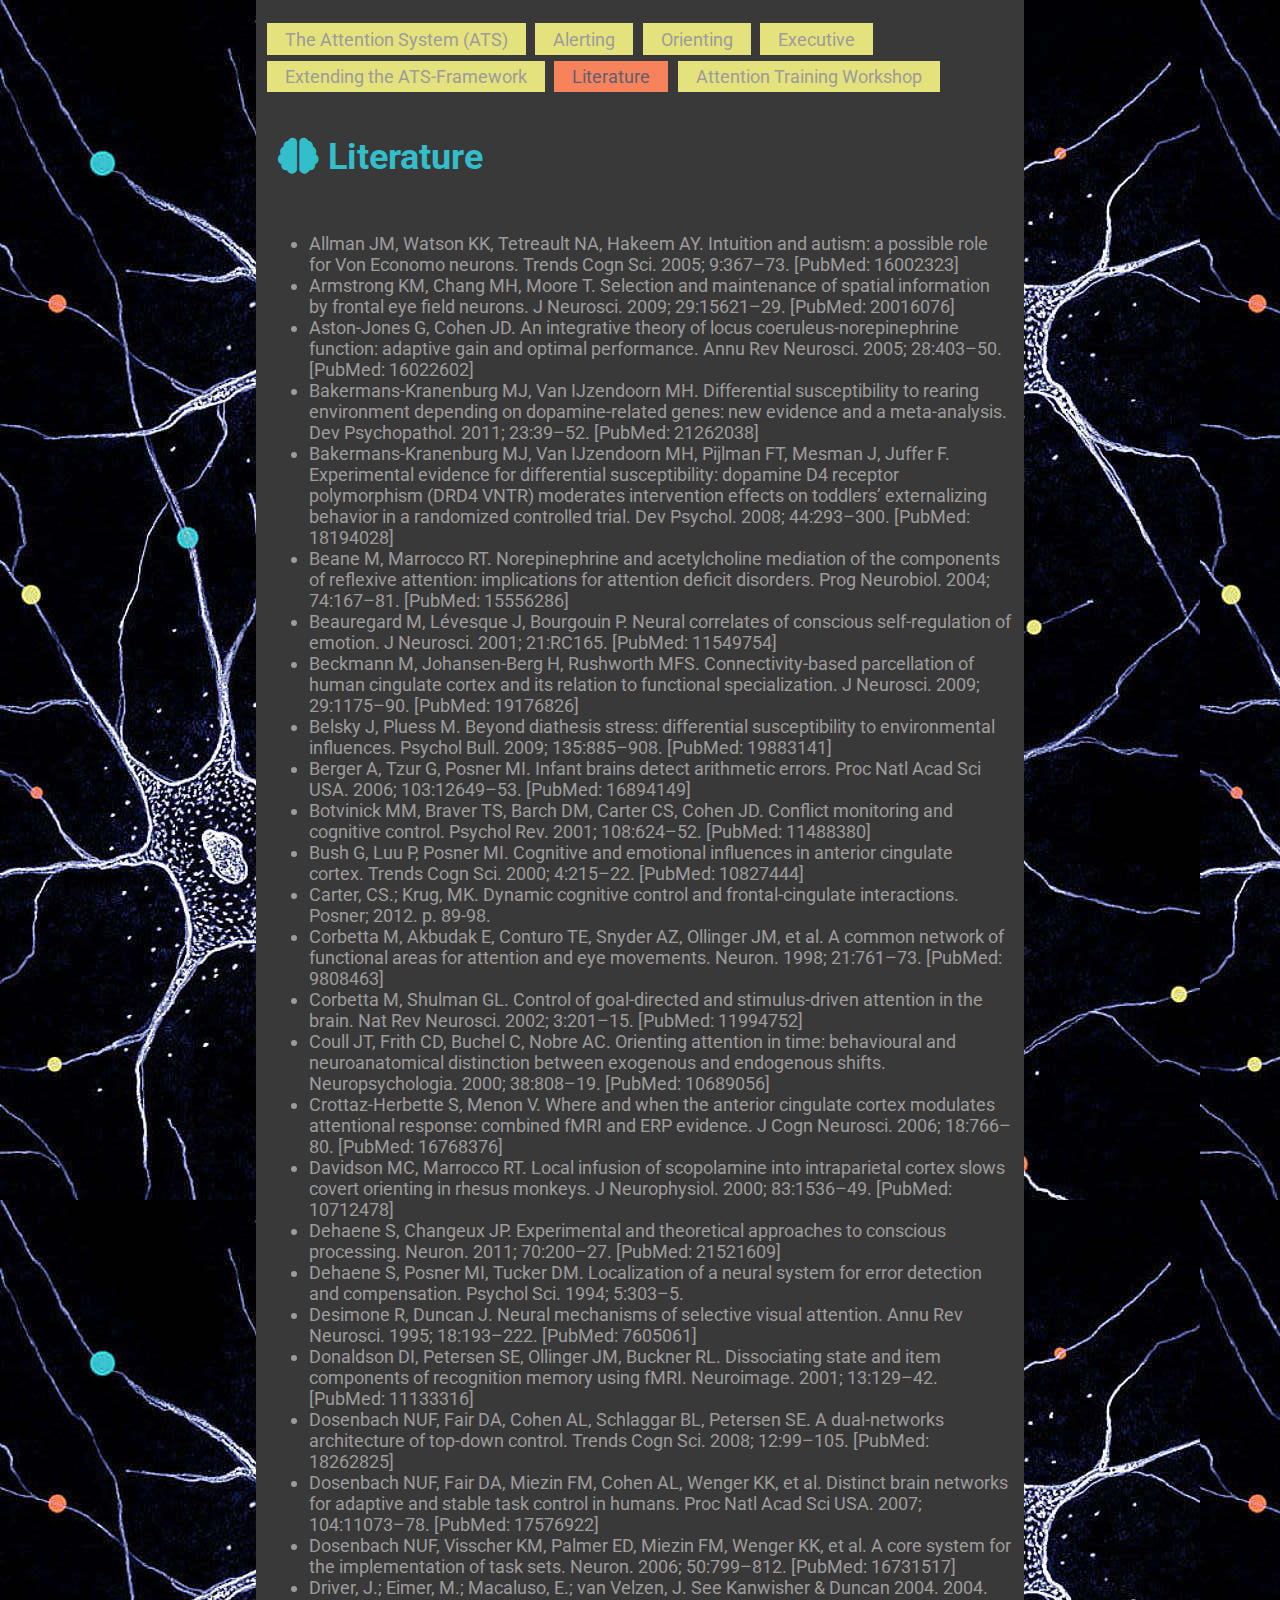
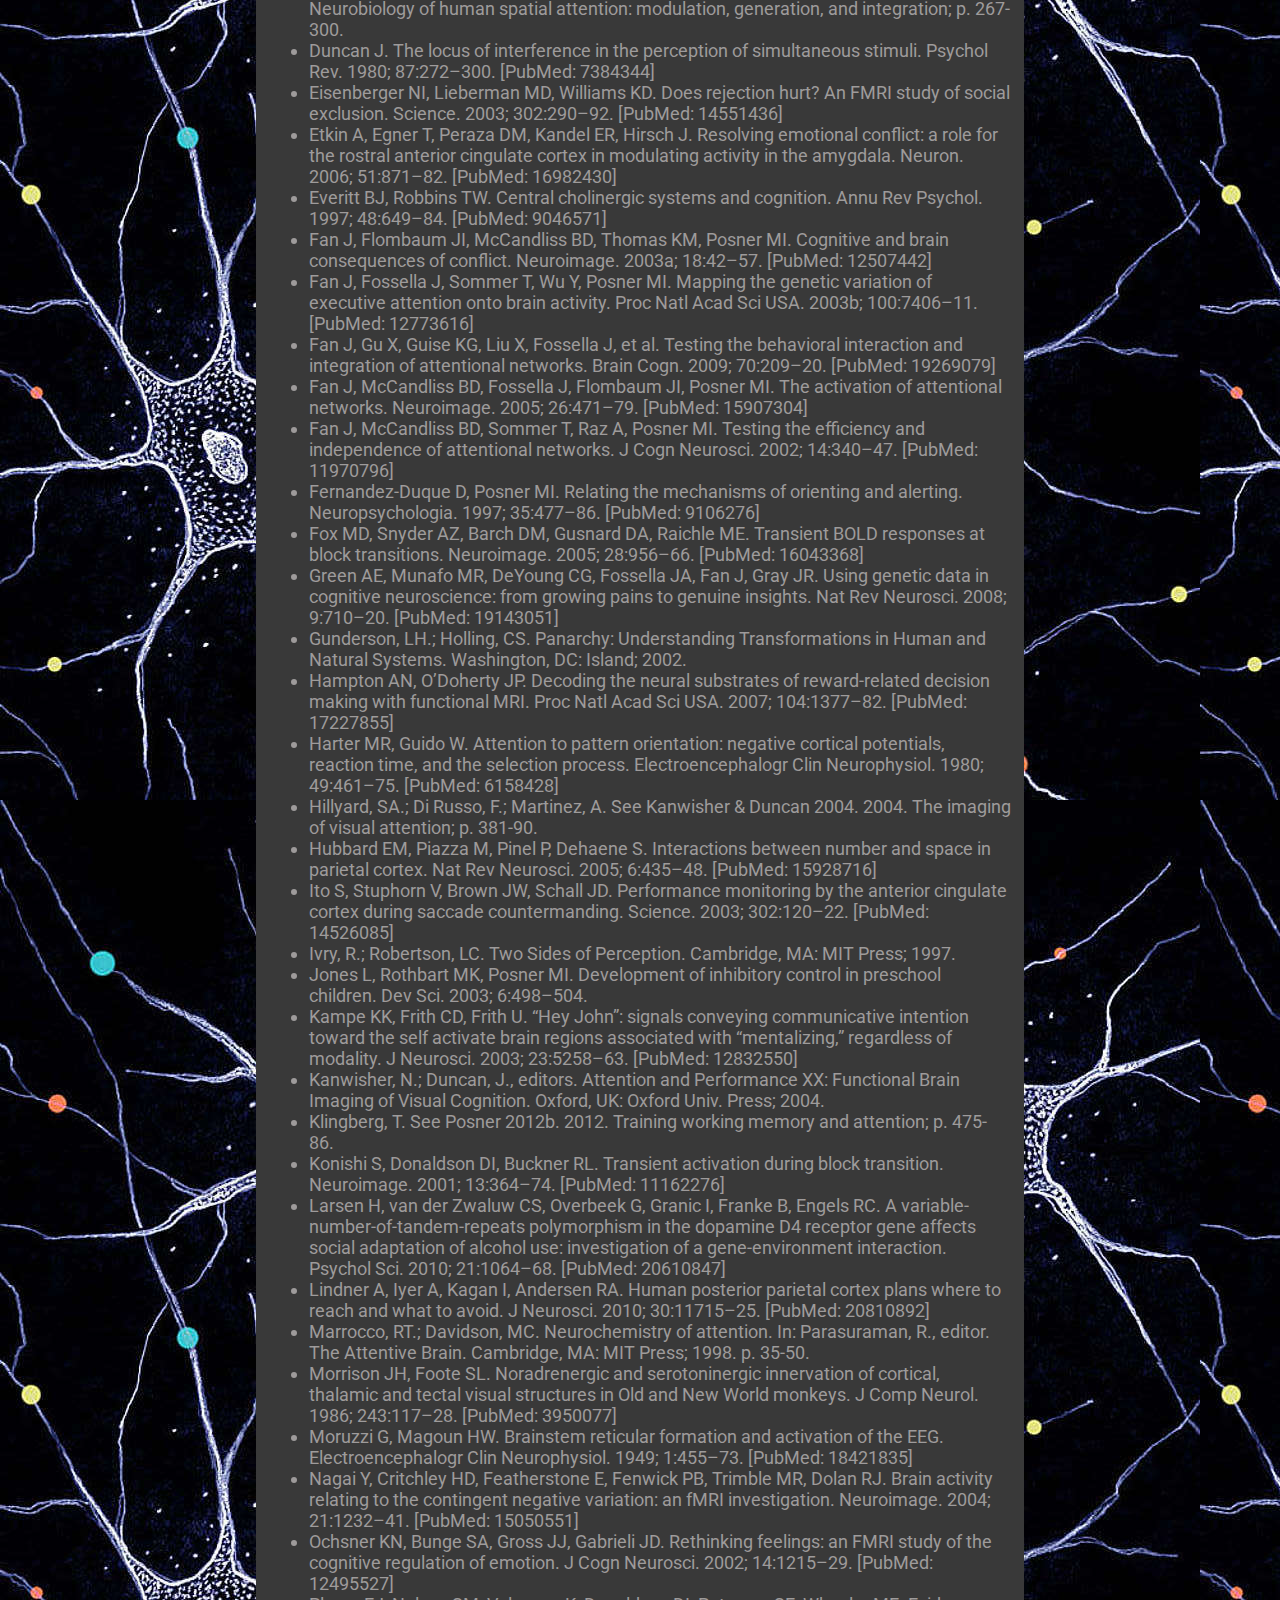
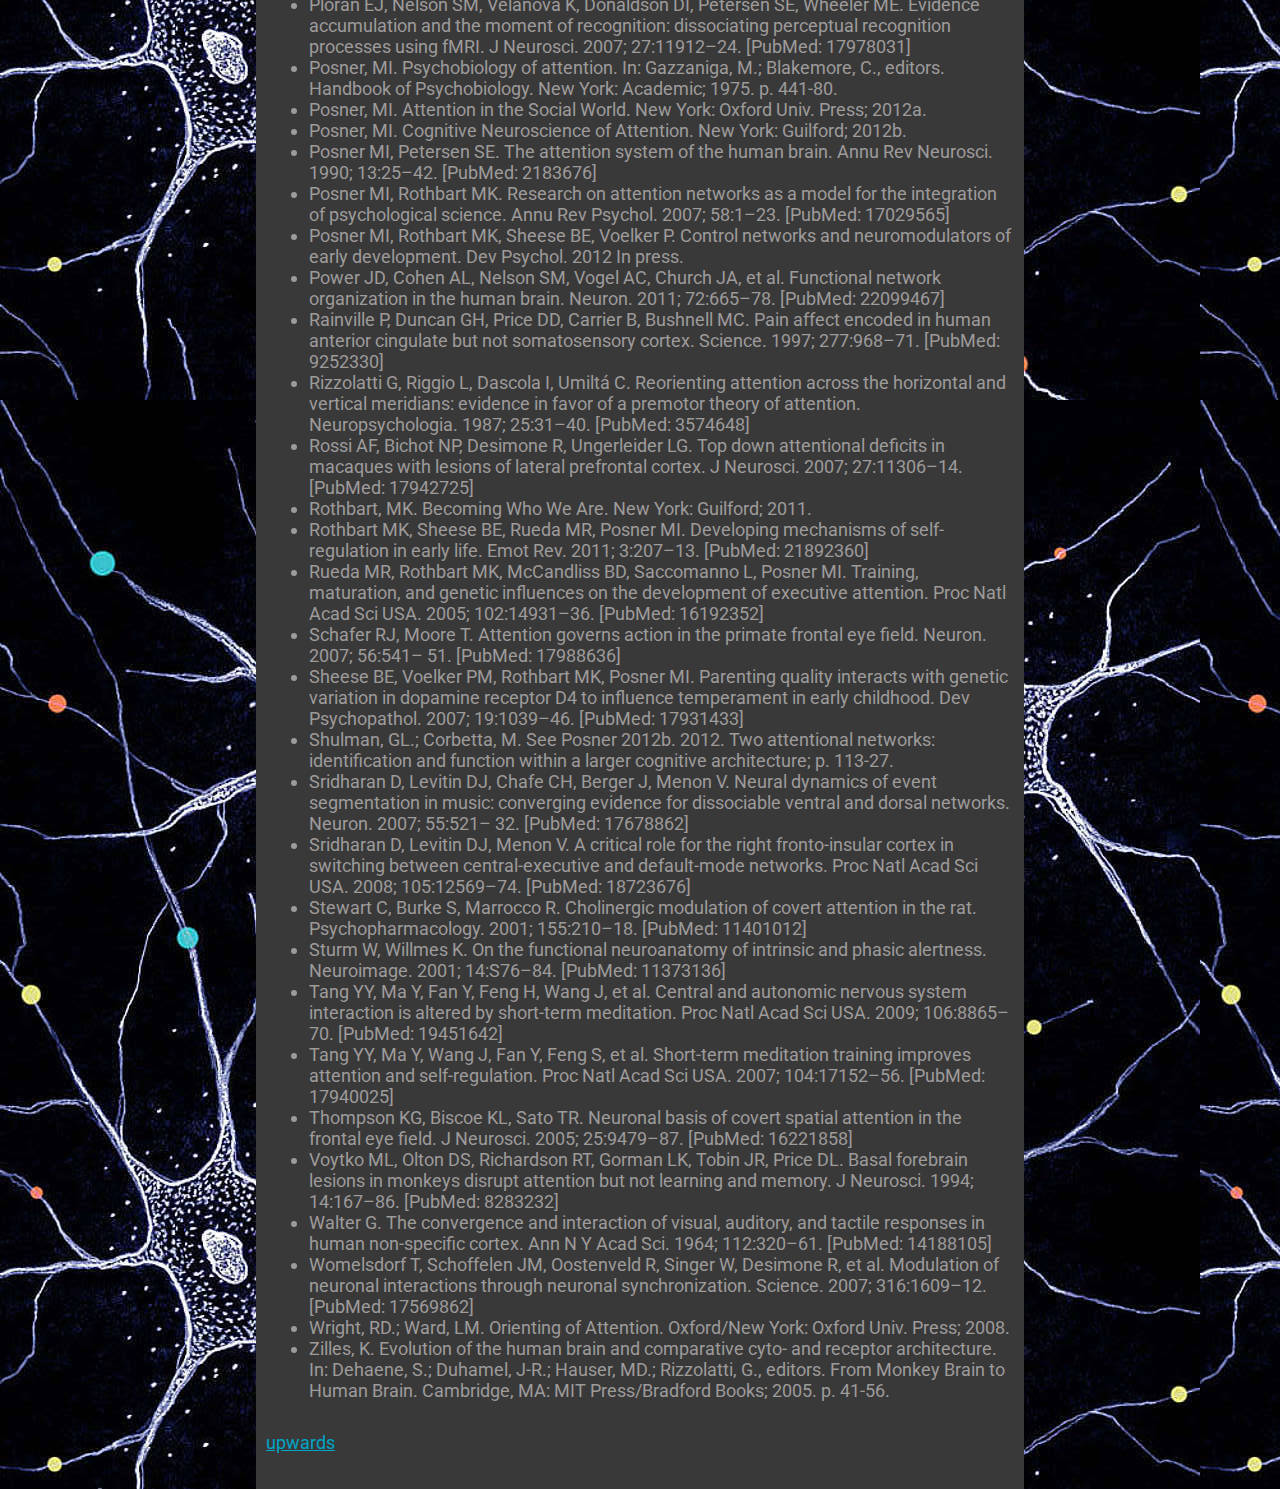
<file: a_lit.html>
<!DOCTYPE html>
<html lang="en">

<head>
  <meta charset="UTF-8">
  <title>Literature</title>
  <!-- icon -->
  <link rel="icon" href="./img/attent.ico" />
  <!-- css -->
  <link rel="stylesheet" type="text/css" href="css/style.css" />
  <!-- Webfont -->
  <link rel="preconnect" href="https://fonts.gstatic.com">
  <link href="https://fonts.googleapis.com/css2?family=Roboto&display=swap" rel="stylesheet">
  <!-- Font Awesome -->
  <link href="./fontawesome/css/all.css" rel="stylesheet">
</head>

<body>

  <header id="top">
    <nav>
      <a href="index.html">The Attention System (ATS)</a>
      <a href="a_alr.html">Alerting</a>
      <a href="a_ort.html">Orienting</a>
      <a href="a_exe.html">Executive</a>
      <a href="a_ext.html">Extending the ATS-Framework</a>
      <a href="#">Literature</a>
      <a href="a_wks.html" target="_blank">Attention Training Workshop</a>
    </nav>
    <h1><i class="fa fa-brain"></i> Literature</h1>
  </header>
  <main>
    <section>
      <div>
        <ul>
          <li>Allman JM, Watson KK, Tetreault NA, Hakeem AY. Intuition and autism: a possible role for Von
            Economo neurons. Trends Cogn Sci. 2005; 9:367–73. [PubMed: 16002323]</li>
          <li>Armstrong KM, Chang MH, Moore T. Selection and maintenance of spatial information by frontal eye
            field neurons. J Neurosci. 2009; 29:15621–29. [PubMed: 20016076]</li>
          <li>Aston-Jones G, Cohen JD. An integrative theory of locus coeruleus-norepinephrine function:
            adaptive gain and optimal performance. Annu Rev Neurosci. 2005; 28:403–50. [PubMed: 16022602]
          </li>
          <li>Bakermans-Kranenburg MJ, Van IJzendoorn MH. Differential susceptibility to rearing environment
            depending on dopamine-related genes: new evidence and a meta-analysis. Dev Psychopathol. 2011;
            23:39–52. [PubMed: 21262038]</li>
          <li>Bakermans-Kranenburg MJ, Van IJzendoorn MH, Pijlman FT, Mesman J, Juffer F. Experimental
            evidence for differential susceptibility: dopamine D4 receptor polymorphism (DRD4 VNTR)
            moderates intervention effects on toddlers’ externalizing behavior in a randomized controlled
            trial. Dev Psychol. 2008; 44:293–300. [PubMed: 18194028]</li>
          <li>Beane M, Marrocco RT. Norepinephrine and acetylcholine mediation of the components of reflexive
            attention: implications for attention deficit disorders. Prog Neurobiol. 2004; 74:167–81.
            [PubMed: 15556286]</li>
          <li>Beauregard M, Lévesque J, Bourgouin P. Neural correlates of conscious self-regulation of
            emotion. J Neurosci. 2001; 21:RC165. [PubMed: 11549754]</li>
          <li>Beckmann M, Johansen-Berg H, Rushworth MFS. Connectivity-based parcellation of human cingulate
            cortex and its relation to functional specialization. J Neurosci. 2009; 29:1175–90. [PubMed:
            19176826]</li>
          <li>Belsky J, Pluess M. Beyond diathesis stress: differential susceptibility to environmental
            influences. Psychol Bull. 2009; 135:885–908. [PubMed: 19883141]</li>
          <li>Berger A, Tzur G, Posner MI. Infant brains detect arithmetic errors. Proc Natl Acad Sci USA.
            2006; 103:12649–53. [PubMed: 16894149]</li>
          <li>Botvinick MM, Braver TS, Barch DM, Carter CS, Cohen JD. Conflict monitoring and cognitive
            control. Psychol Rev. 2001; 108:624–52. [PubMed: 11488380]</li>
          <li>Bush G, Luu P, Posner MI. Cognitive and emotional influences in anterior cingulate cortex.
            Trends Cogn Sci. 2000; 4:215–22. [PubMed: 10827444]</li>
          <li>Carter, CS.; Krug, MK. Dynamic cognitive control and frontal-cingulate interactions. Posner;
            2012. p. 89-98.</li>
          <li>Corbetta M, Akbudak E, Conturo TE, Snyder AZ, Ollinger JM, et al. A common network of functional
            areas for attention and eye movements. Neuron. 1998; 21:761–73. [PubMed: 9808463]</li>
          <li>Corbetta M, Shulman GL. Control of goal-directed and stimulus-driven attention in the brain. Nat
            Rev Neurosci. 2002; 3:201–15. [PubMed: 11994752]</li>
          <li>Coull JT, Frith CD, Buchel C, Nobre AC. Orienting attention in time: behavioural and
            neuroanatomical distinction between exogenous and endogenous shifts. Neuropsychologia. 2000;
            38:808–19. [PubMed: 10689056]</li>
          <li>Crottaz-Herbette S, Menon V. Where and when the anterior cingulate cortex modulates attentional
            response: combined fMRI and ERP evidence. J Cogn Neurosci. 2006; 18:766–80. [PubMed: 16768376]
          </li>
          <li>Davidson MC, Marrocco RT. Local infusion of scopolamine into intraparietal cortex slows covert
            orienting in rhesus monkeys. J Neurophysiol. 2000; 83:1536–49. [PubMed: 10712478]</li>
          <li>Dehaene S, Changeux JP. Experimental and theoretical approaches to conscious processing. Neuron.
            2011; 70:200–27. [PubMed: 21521609]</li>
          <li>Dehaene S, Posner MI, Tucker DM. Localization of a neural system for error detection and
            compensation. Psychol Sci. 1994; 5:303–5.</li>
          <li>Desimone R, Duncan J. Neural mechanisms of selective visual attention. Annu Rev Neurosci. 1995;
            18:193–222. [PubMed: 7605061]</li>
          <li>Donaldson DI, Petersen SE, Ollinger JM, Buckner RL. Dissociating state and item components of
            recognition memory using fMRI. Neuroimage. 2001; 13:129–42. [PubMed: 11133316]</li>
          <li>Dosenbach NUF, Fair DA, Cohen AL, Schlaggar BL, Petersen SE. A dual-networks architecture of
            top-down control. Trends Cogn Sci. 2008; 12:99–105. [PubMed: 18262825]</li>
          <li>Dosenbach NUF, Fair DA, Miezin FM, Cohen AL, Wenger KK, et al. Distinct brain networks for
            adaptive and stable task control in humans. Proc Natl Acad Sci USA. 2007; 104:11073–78. [PubMed:
            17576922]</li>
          <li>Dosenbach NUF, Visscher KM, Palmer ED, Miezin FM, Wenger KK, et al. A core system for the
            implementation of task sets. Neuron. 2006; 50:799–812. [PubMed: 16731517]</li>
          <li>Driver, J.; Eimer, M.; Macaluso, E.; van Velzen, J. See Kanwisher &amp; Duncan 2004. 2004.
            Neurobiology of human spatial attention: modulation, generation, and integration; p. 267-300.
          </li>
          <li>Duncan J. The locus of interference in the perception of simultaneous stimuli. Psychol Rev.
            1980; 87:272–300. [PubMed: 7384344]</li>
          <li>Eisenberger NI, Lieberman MD, Williams KD. Does rejection hurt? An FMRI study of social
            exclusion. Science. 2003; 302:290–92. [PubMed: 14551436]</li>
          <li>Etkin A, Egner T, Peraza DM, Kandel ER, Hirsch J. Resolving emotional conflict: a role for the
            rostral anterior cingulate cortex in modulating activity in the amygdala. Neuron. 2006;
            51:871–82. [PubMed: 16982430]</li>
          <li>Everitt BJ, Robbins TW. Central cholinergic systems and cognition. Annu Rev Psychol. 1997;
            48:649–84. [PubMed: 9046571]</li>
          <li>Fan J, Flombaum JI, McCandliss BD, Thomas KM, Posner MI. Cognitive and brain consequences of
            conflict. Neuroimage. 2003a; 18:42–57. [PubMed: 12507442]</li>
          <li>Fan J, Fossella J, Sommer T, Wu Y, Posner MI. Mapping the genetic variation of executive
            attention onto brain activity. Proc Natl Acad Sci USA. 2003b; 100:7406–11. [PubMed: 12773616]
          </li>
          <li>Fan J, Gu X, Guise KG, Liu X, Fossella J, et al. Testing the behavioral interaction and
            integration of attentional networks. Brain Cogn. 2009; 70:209–20. [PubMed: 19269079]</li>
          <li>Fan J, McCandliss BD, Fossella J, Flombaum JI, Posner MI. The activation of attentional
            networks. Neuroimage. 2005; 26:471–79. [PubMed: 15907304]</li>
          <li>Fan J, McCandliss BD, Sommer T, Raz A, Posner MI. Testing the efficiency and independence of
            attentional networks. J Cogn Neurosci. 2002; 14:340–47. [PubMed: 11970796]</li>
          <li>Fernandez-Duque D, Posner MI. Relating the mechanisms of orienting and alerting.
            Neuropsychologia. 1997; 35:477–86. [PubMed: 9106276]</li>
          <li>Fox MD, Snyder AZ, Barch DM, Gusnard DA, Raichle ME. Transient BOLD responses at block
            transitions. Neuroimage. 2005; 28:956–66. [PubMed: 16043368]</li>
          <li>Green AE, Munafo MR, DeYoung CG, Fossella JA, Fan J, Gray JR. Using genetic data in cognitive
            neuroscience: from growing pains to genuine insights. Nat Rev Neurosci. 2008; 9:710–20. [PubMed:
            19143051]</li>
          <li>Gunderson, LH.; Holling, CS. Panarchy: Understanding Transformations in Human and Natural
            Systems. Washington, DC: Island; 2002.</li>
          <li>Hampton AN, O’Doherty JP. Decoding the neural substrates of reward-related decision making with
            functional MRI. Proc Natl Acad Sci USA. 2007; 104:1377–82. [PubMed: 17227855]</li>
          <li>Harter MR, Guido W. Attention to pattern orientation: negative cortical potentials, reaction
            time, and the selection process. Electroencephalogr Clin Neurophysiol. 1980; 49:461–75. [PubMed:
            6158428]</li>
          <li>Hillyard, SA.; Di Russo, F.; Martinez, A. See Kanwisher & Duncan 2004. 2004. The imaging of
            visual attention; p. 381-90.</li>
          <li>Hubbard EM, Piazza M, Pinel P, Dehaene S. Interactions between number and space in parietal
            cortex. Nat Rev Neurosci. 2005; 6:435–48. [PubMed: 15928716]</li>
          <li>Ito S, Stuphorn V, Brown JW, Schall JD. Performance monitoring by the anterior cingulate cortex
            during saccade countermanding. Science. 2003; 302:120–22. [PubMed: 14526085]</li>
          <li>Ivry, R.; Robertson, LC. Two Sides of Perception. Cambridge, MA: MIT Press; 1997.</li>
          <li>Jones L, Rothbart MK, Posner MI. Development of inhibitory control in preschool children. Dev
            Sci. 2003; 6:498–504.</li>
          <li>Kampe KK, Frith CD, Frith U. “Hey John”: signals conveying communicative intention toward the
            self activate brain regions associated with “mentalizing,” regardless of modality. J Neurosci.
            2003; 23:5258–63. [PubMed: 12832550]</li>
          <li>Kanwisher, N.; Duncan, J., editors. Attention and Performance XX: Functional Brain Imaging of
            Visual Cognition. Oxford, UK: Oxford Univ. Press; 2004.</li>
          <li>Klingberg, T. See Posner 2012b. 2012. Training working memory and attention; p. 475-86.</li>
          <li>Konishi S, Donaldson DI, Buckner RL. Transient activation during block transition. Neuroimage.
            2001; 13:364–74. [PubMed: 11162276]</li>
          <li>Larsen H, van der Zwaluw CS, Overbeek G, Granic I, Franke B, Engels RC. A
            variable-number-of-tandem-repeats polymorphism in the dopamine D4 receptor gene affects social
            adaptation of alcohol use: investigation of a gene-environment interaction. Psychol Sci. 2010;
            21:1064–68. [PubMed: 20610847]</li>
          <li>Lindner A, Iyer A, Kagan I, Andersen RA. Human posterior parietal cortex plans where to reach
            and what to avoid. J Neurosci. 2010; 30:11715–25. [PubMed: 20810892]</li>
          <li>Marrocco, RT.; Davidson, MC. Neurochemistry of attention. In: Parasuraman, R., editor. The
            Attentive Brain. Cambridge, MA: MIT Press; 1998. p. 35-50.</li>
          <li>Morrison JH, Foote SL. Noradrenergic and serotoninergic innervation of cortical, thalamic and
            tectal visual structures in Old and New World monkeys. J Comp Neurol. 1986; 243:117–28. [PubMed:
            3950077]</li>
          <li>Moruzzi G, Magoun HW. Brainstem reticular formation and activation of the EEG.
            Electroencephalogr Clin Neurophysiol. 1949; 1:455–73. [PubMed: 18421835]</li>
          <li>Nagai Y, Critchley HD, Featherstone E, Fenwick PB, Trimble MR, Dolan RJ. Brain activity relating
            to the contingent negative variation: an fMRI investigation. Neuroimage. 2004; 21:1232–41.
            [PubMed: 15050551]</li>
          <li>Ochsner KN, Bunge SA, Gross JJ, Gabrieli JD. Rethinking feelings: an FMRI study of the cognitive
            regulation of emotion. J Cogn Neurosci. 2002; 14:1215–29. [PubMed: 12495527]</li>
          <li>Ploran EJ, Nelson SM, Velanova K, Donaldson DI, Petersen SE, Wheeler ME. Evidence accumulation
            and the moment of recognition: dissociating perceptual recognition processes using fMRI. J
            Neurosci. 2007; 27:11912–24. [PubMed: 17978031]</li>
          <li>Posner, MI. Psychobiology of attention. In: Gazzaniga, M.; Blakemore, C., editors. Handbook of
            Psychobiology. New York: Academic; 1975. p. 441-80.</li>
          <li>Posner, MI. Attention in the Social World. New York: Oxford Univ. Press; 2012a.</li>
          <li>Posner, MI. Cognitive Neuroscience of Attention. New York: Guilford; 2012b.</li>
          <li>Posner MI, Petersen SE. The attention system of the human brain. Annu Rev Neurosci. 1990;
            13:25–42. [PubMed: 2183676]</li>
          <li>Posner MI, Rothbart MK. Research on attention networks as a model for the integration of
            psychological science. Annu Rev Psychol. 2007; 58:1–23. [PubMed: 17029565]</li>
          <li>Posner MI, Rothbart MK, Sheese BE, Voelker P. Control networks and neuromodulators of early
            development. Dev Psychol. 2012 In press.</li>
          <li>Power JD, Cohen AL, Nelson SM, Vogel AC, Church JA, et al. Functional network organization in
            the human brain. Neuron. 2011; 72:665–78. [PubMed: 22099467]</li>
          <li>Rainville P, Duncan GH, Price DD, Carrier B, Bushnell MC. Pain affect encoded in human anterior
            cingulate but not somatosensory cortex. Science. 1997; 277:968–71. [PubMed: 9252330]</li>
          <li>Rizzolatti G, Riggio L, Dascola I, Umiltá C. Reorienting attention across the horizontal and
            vertical
            meridians: evidence in favor of a premotor theory of attention. Neuropsychologia. 1987;
            25:31–40.
            [PubMed: 3574648]</li>
          <li>Rossi AF, Bichot NP, Desimone R, Ungerleider LG. Top down attentional deficits in macaques with
            lesions of lateral prefrontal cortex. J Neurosci. 2007; 27:11306–14. [PubMed: 17942725]</li>
          <li>Rothbart, MK. Becoming Who We Are. New York: Guilford; 2011.</li>
          <li>Rothbart MK, Sheese BE, Rueda MR, Posner MI. Developing mechanisms of self-regulation in early
            life. Emot Rev. 2011; 3:207–13. [PubMed: 21892360]</li>
          <li>Rueda MR, Rothbart MK, McCandliss BD, Saccomanno L, Posner MI. Training, maturation, and
            genetic influences on the development of executive attention. Proc Natl Acad Sci USA. 2005;
            102:14931–36. [PubMed: 16192352]</li>
          <li>Schafer RJ, Moore T. Attention governs action in the primate frontal eye field. Neuron. 2007;
            56:541–
            51. [PubMed: 17988636]</li>
          <li>Sheese BE, Voelker PM, Rothbart MK, Posner MI. Parenting quality interacts with genetic
            variation in
            dopamine receptor D4 to influence temperament in early childhood. Dev Psychopathol. 2007;
            19:1039–46. [PubMed: 17931433]</li>
          <li>Shulman, GL.; Corbetta, M. See Posner 2012b. 2012. Two attentional networks: identification and
            function within a larger cognitive architecture; p. 113-27.</li>
          <li>Sridharan D, Levitin DJ, Chafe CH, Berger J, Menon V. Neural dynamics of event segmentation in
            music: converging evidence for dissociable ventral and dorsal networks. Neuron. 2007; 55:521–
            32. [PubMed: 17678862]</li>
          <li>Sridharan D, Levitin DJ, Menon V. A critical role for the right fronto-insular cortex in
            switching
            between central-executive and default-mode networks. Proc Natl Acad Sci USA. 2008;
            105:12569–74. [PubMed: 18723676]</li>
          <li>Stewart C, Burke S, Marrocco R. Cholinergic modulation of covert attention in the rat.
            Psychopharmacology. 2001; 155:210–18. [PubMed: 11401012]</li>
          <li>Sturm W, Willmes K. On the functional neuroanatomy of intrinsic and phasic alertness.
            Neuroimage.
            2001; 14:S76–84. [PubMed: 11373136]</li>
          <li>Tang YY, Ma Y, Fan Y, Feng H, Wang J, et al. Central and autonomic nervous system interaction is
            altered by short-term meditation. Proc Natl Acad Sci USA. 2009; 106:8865–70. [PubMed:
            19451642]</li>
          <li>Tang YY, Ma Y, Wang J, Fan Y, Feng S, et al. Short-term meditation training improves attention
            and self-regulation. Proc Natl Acad Sci USA. 2007; 104:17152–56. [PubMed: 17940025]</li>
          <li>Thompson KG, Biscoe KL, Sato TR. Neuronal basis of covert spatial attention in the frontal eye
            field. J Neurosci. 2005; 25:9479–87. [PubMed: 16221858]</li>
          <li>Voytko ML, Olton DS, Richardson RT, Gorman LK, Tobin JR, Price DL. Basal forebrain lesions in
            monkeys disrupt attention but not learning and memory. J Neurosci. 1994; 14:167–86. [PubMed:
            8283232]</li>
          <li>Walter G. The convergence and interaction of visual, auditory, and tactile responses in human
            non-specific cortex. Ann N Y Acad Sci. 1964; 112:320–61. [PubMed: 14188105]</li>
          <li>Womelsdorf T, Schoffelen JM, Oostenveld R, Singer W, Desimone R, et al. Modulation of neuronal
            interactions through neuronal synchronization. Science. 2007; 316:1609–12. [PubMed: 17569862]
          </li>
          <li>Wright, RD.; Ward, LM. Orienting of Attention. Oxford/New York: Oxford Univ. Press; 2008.</li>
          <li>Zilles, K. Evolution of the human brain and comparative cyto- and receptor architecture. In:
            Dehaene, S.; Duhamel, J-R.; Hauser, MD.; Rizzolatti, G., editors. From Monkey Brain to Human
            Brain. Cambridge, MA: MIT Press/Bradford Books; 2005. p. 41-56.</li>
        </ul>
    </section>
    <section>
      <a href="#top" style="padding-left: 10px;">upwards</a>
    </section>
  </main>

</body>

</html>
</file>
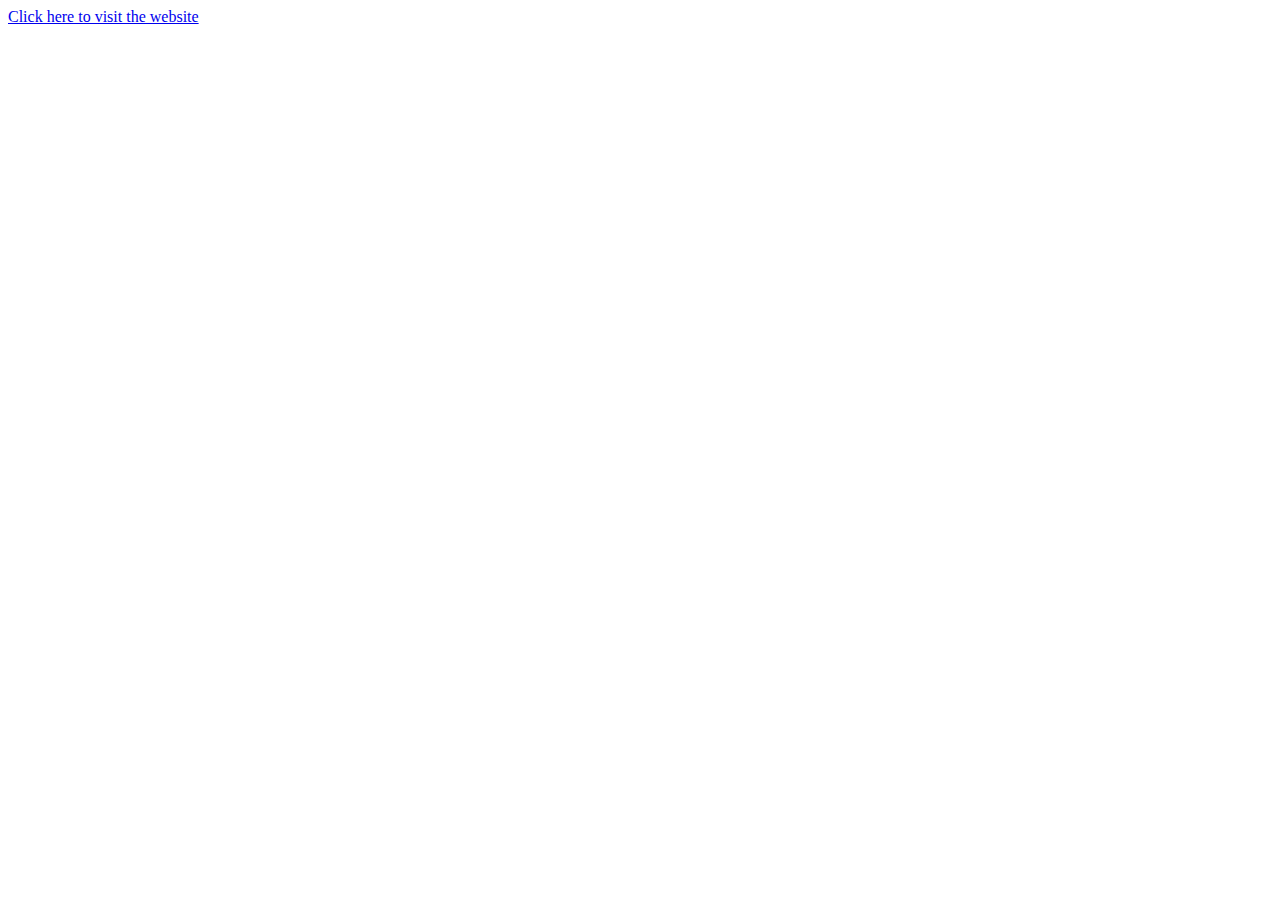
<file: FernandezLebron_Project_link.html>
<!DOCTYPE html>
<html>

<head>
	<title>Linking to URL</title>
</head>

<body>
	<a href="https://afdzlebron.github.io/22ws_bok_html_project/index.html">Click here to visit the website</a>
</body>

</html>
</file>
<file: css/style.css>
html,
body {
    margin: 0;
    padding: 0;
    font-size: 18px;
    box-sizing: border-box;
    font-family: 'Roboto', Arial, Helvetica, sans-serif;
    color: #9e9b9b;
}

body {
    background-image: url("../img/neurons_01.jpg");
    background-size: auto;
}

header,
main,
footer {
    background: #393939;
    display: block;
    width: 60%;
    margin: 0 auto;
    /* border-left: 1px solid rgba(16, 57, 113, 0.3);
    border-right: 1px solid rgba(0, 166, 199, .3); */

}

main>div {
    display: flex;
    flex-direction: row;
    justify-content: flex-end;
}

footer {
    border-bottom: 1px solid #9e9b9b;
    padding: 2em 0;
    background: #393939;
}

footer address {
    color: #9e9b9b;
    font-size: .7em;
    padding: .2em 1em;
}


header {
    /* padding-top: 2em; */
}


header h1,
h2 {
    margin-bottom: 0;
    margin-top: 1em;
    padding: .2em .6em;
    color: #32BECB;
}

main {
    padding-top: 1em;
    padding-bottom: 2em;
}



aside table {
    padding: 0 .6em;

}

aside figure {
    margin: 0;
}

aside figure figcaption {
    color: #9e9b9b;
    font-size: .6em;
}

main>section>div,
footer>address,
aside figure {
    padding: .7em .7em;
}

a,
a:visited {
    color: #00A6C7;
}

a:hover {
    color: #00d6ff;
}

a:focus {
    color: #016277;
}


nav {
    padding-left: .6em;
    padding-top: 1em;
    flex-basis: 200px;
    background-image: linear-gradient(180deg, rgba(255, 255, 255, 0), 0%, rgba(255, 255, 255, 0.3), url(../img/flashlight01.jpg));
}


nav a,
nav a:hover,
nav a:focus,
nav a:visited {
    text-decoration: none;
    display: inline-table;
    padding: .3em 1em .3em 1em;
    margin-right: .3em;
    margin-top: .3em;

}

nav a:not([href='#']) {
    color: #9e9b9b;
    background: #E3E27D;

}

nav a:hover:not([href='#']) {
    color: #9e9b9b;
    background: #32BECB;
}

nav a[href='#'] {
    color: rgba(0, 74, 126, 0.65);
    background: #F6835C;
    text-shadow: none;
}


section>div {
    flex: 1;
}



@media (max-width:1160px) {
    .quote {
        font-weight: 300;
        font-size: 45px;
        padding-left: 1em;
        padding-top: 1em;
        font-family: 'Roboto', sans-serif;
    }

    #myFL a {
        display: inline-block;
        margin-right: 1em;
        width: 400px;
        height: 400px;
        overflow-x: hidden;
        background-color: grey;
    }

}

@media only screen and (max-width: 1100px) {
    body {
        font-size: 14pt;
    }

    main {
        flex-direction: column;
    }

    nav {
        background: none;
    }

    main section {
        flex-basis: 0;
    }

    nav {
        flex-basis: 0;
    }

    aside {
        flex-basis: 300px;
    }
}

@media only screen and (max-width: 680px) {
    body {
        font-size: 12pt;
    }

    h1 {
        padding: 0em;
    }
}
</file>
